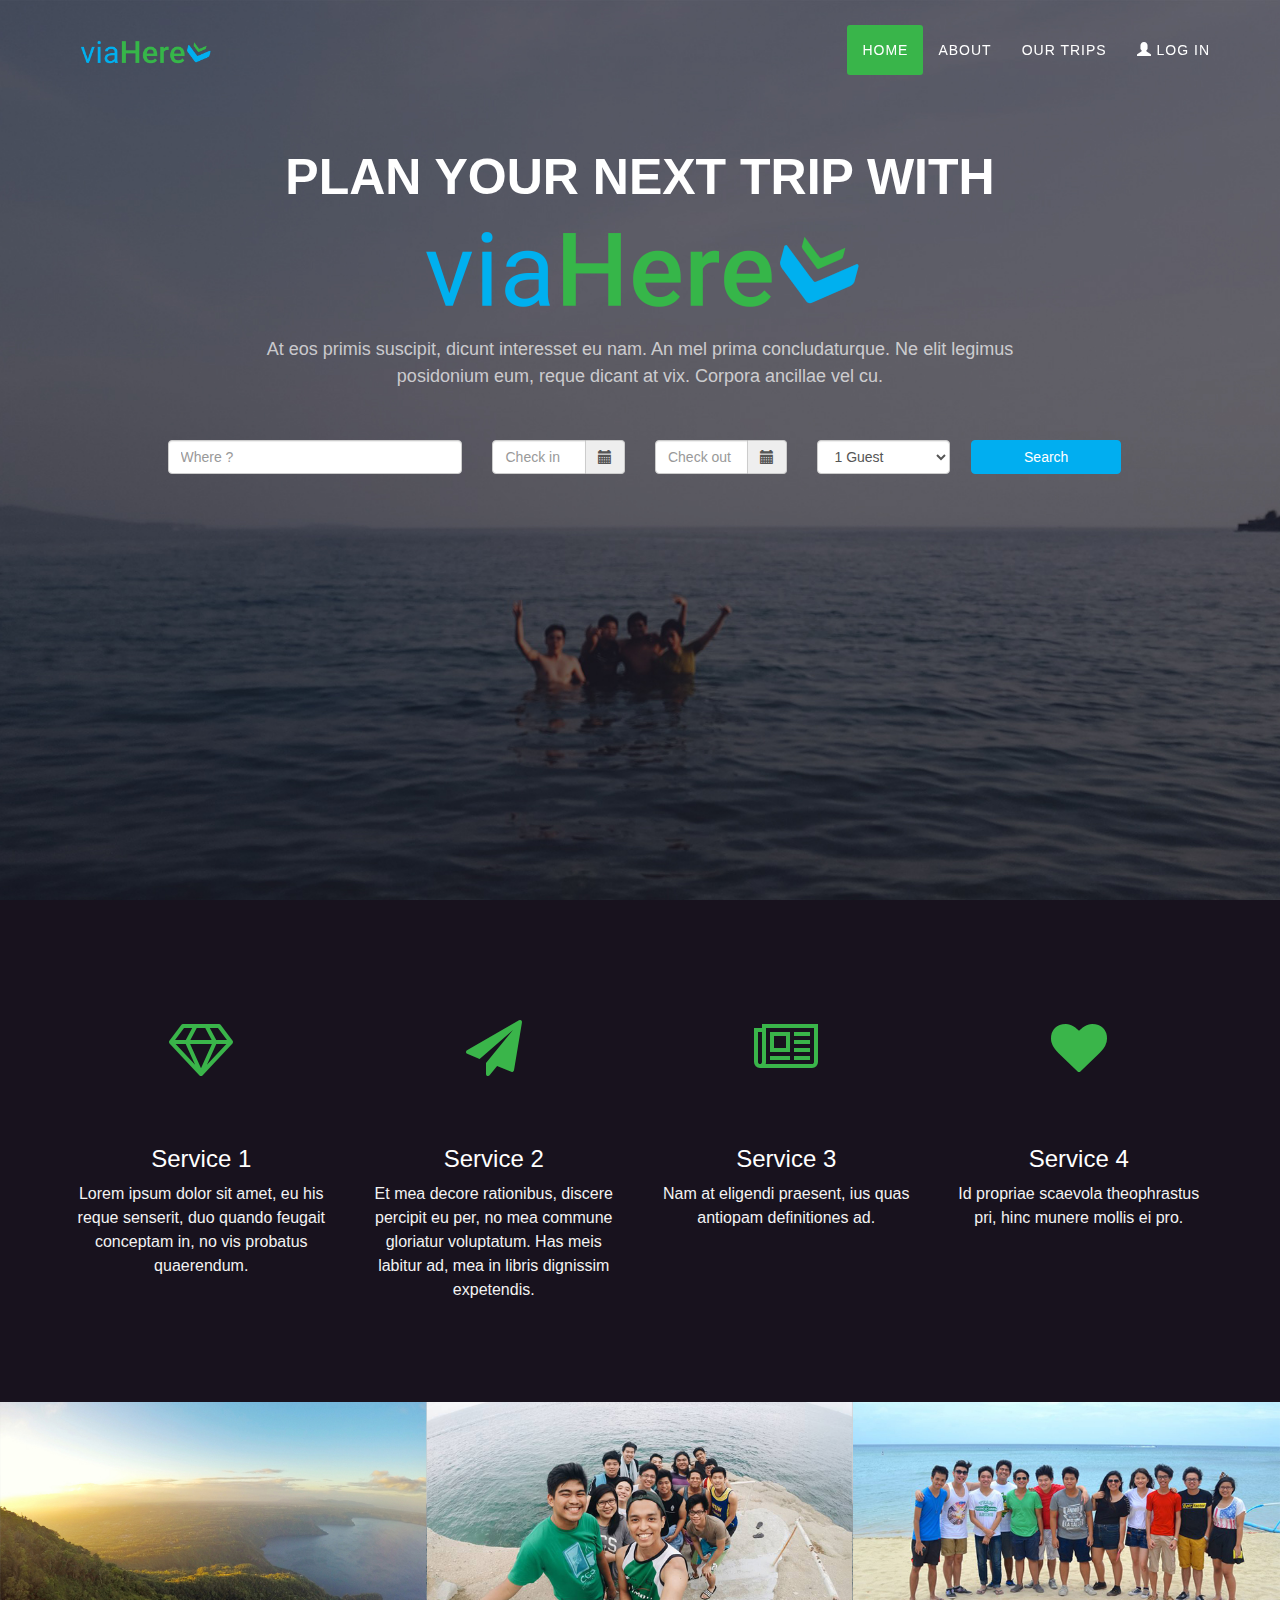
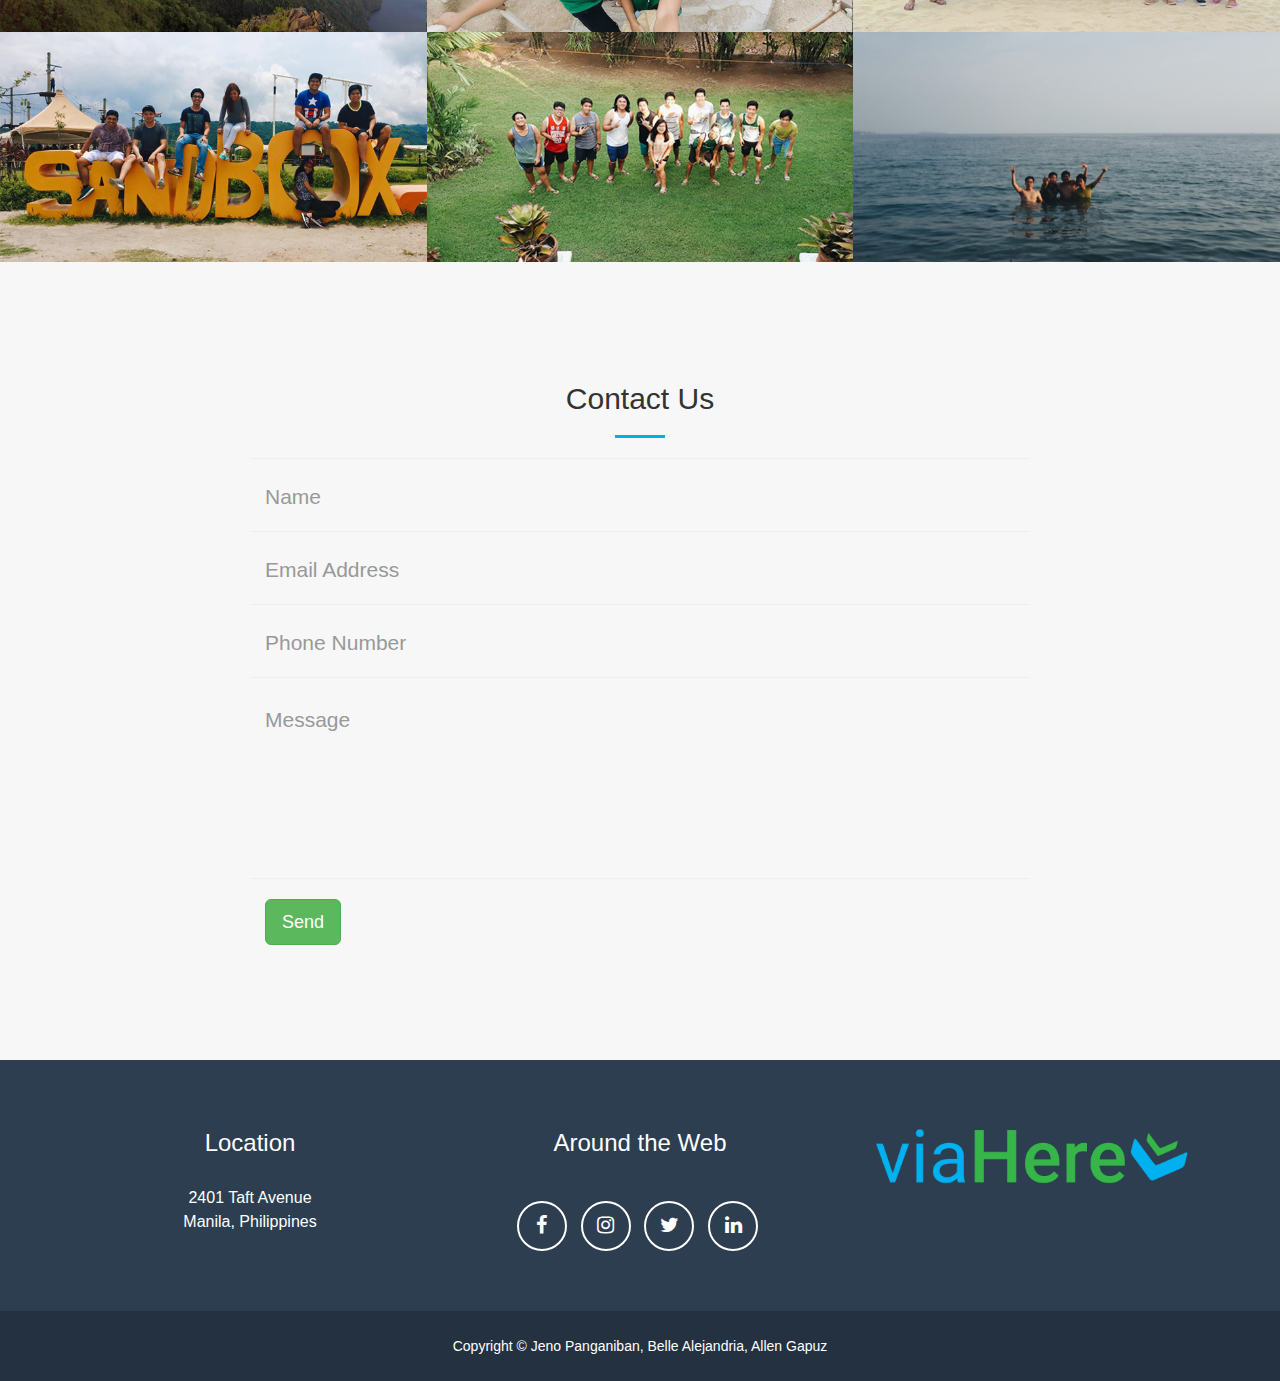
<file: pages/index.html>
<!DOCTYPE html>
<html lang="en">

<head>
    <meta charset="utf-8">
    <meta http-equiv="X-UA-Compatible" content="IE=edge">
    <meta name="viewport" content="width=device-width, initial-scale=1">
    <meta name="description" content="">
    <meta name="author" content="Jeno Panganiban, Belle Alejandria, Allen Gapuz">

    <title>viaHere - Your next destination is near!</title>

    <!-- Bootstrap Core CSS -->
    <link href="../css/bootstrap.css" rel="stylesheet">

    <!-- Font Awesome for icons -->
    <link href="../css/font-awesome.css" rel="stylesheet" type="text/css">

    <!-- viaHere Custom CSS -->
    <link href="../css/viaherestyle.css" rel="stylesheet">
    <link href="../css/loginstyle.css" rel="stylesheet">
    <link href="../css/datepicker.css" rel="stylesheet">
    <link href="../css/jointrip.css" rel="stylesheet">
<!--     <link href="../css/contactstyle.css" rel="stylesheet"> -->
</head>

<body id="page-top">

    <nav id="mainNav" class="navbar navbar-default navbar-custom navbar-fixed-top">
        <div class="container">
            <!-- Brand and toggle get grouped for better mobile display -->
            <div class="navbar-header page-scroll">
                <button type="button" class="navbar-toggle" data-toggle="collapse" data-target="#bs-example-navbar-collapse-1">
                    <span class="sr-only">Toggle navigation</span> Menu <i class="fa fa-bars"></i>
                </button>
                <a class="navbar-brand page-scroll" href="#page-top">
                    <img class="homeNavLogo" src="../img/logo.png">
                </a>
            </div>

            <!-- Collect the nav links, forms, and other content for toggling -->
            <div class="collapse navbar-collapse" id="bs-example-navbar-collapse-1">
                <ul class="nav navbar-nav navbar-right">
                    <li class="hidden">
                        <a href="#page-top"></a>
                    </li>
                    <li>
                        <a class="page-scroll" href="#page-top">Home</a>
                    </li>
                    <li>
                        <a class="page-scroll" href="#about">About</a>
                    </li>
                    <li>
                        <a class="page-scroll" href="#trips">Our Trips</a>
                    </li>
                   <li>
                        <a class="dropdown-toggle" data-toggle="dropdown"><i class="glyphicon glyphicon-user"></i> Log in</a>
                        <ul id="login-dp" class="dropdown-menu">
                        <li>
                            <div class="row">
                                <div class="col-md-12">
                                    <div class="login-social">
                                        <img width="60%" height="auto" src="../img/logo.png" />
                                    </div>

                                     <form class="form" role="form" method="post" action="login" accept-charset="UTF-8" id="login-nav">
                                        <div class="form-group">
                                           <label class="sr-only" for="exampleInputEmail2">Email address</label>
                                           <input type="email" class="form-control" id="exampleInputEmail2" placeholder="Email address" required>
                                        </div>
                                        <div class="form-group">
                                           <label class="sr-only" for="exampleInputPassword2">Password</label>
                                           <input type="password" class="form-control" id="exampleInputPassword2" placeholder="Password" required>
                                        </div>
                                        <div class="form-group">

                                           <a id="signInBtn" type="submit" class="btn btn-primary btn-block" href="indexuser.html" >Sign in</a>
                                        </div>
                                     </form>
                                </div>

                                <div class="bottom text-center">
                                    New user? <a href="register.html">create an account</a>
                                </div>
                            </div>
                        </li>
                        </ul>
                    </li>
                </ul>
            </div>
            <!-- /.navbar-collapse -->
        </div>
        <!-- /.container-fluid -->
    </nav>
    
    <!-- SEARCH -->
    <header>
        <div class="header-content">
            <div class="header-content-inner">
                <h1 class="homeHeader">PLAN YOUR NEXT TRIP WITH</h1>
                <img src="../img/logo.png" width="50%">
                <p>At eos primis suscipit, dicunt interesset eu nam. An mel prima concludaturque. Ne elit legimus posidonium eum, reque dicant at vix. Corpora ancillae vel cu.</p>
            </div>
            
            <div class="search">
                <div class="container">
                  <div class="row">
                    <div class="col-md-10 col-md-offset-1">
                      <div class="form-section">
                        <div class="row">
                            <form id="searchForm" role="form">
                              <div class="col-md-4">
                                <div class="form-group">
                                  <label class="sr-only" for="location">Location</label>
                                  <input type="email" class="form-control " id="location" placeholder="Where ?">
                                </div>
                              </div>
                              <div class="col-md-2">
                                <div class="form-group">
                                  <label class="sr-only" for="checkin">Check in</label>
                                  <div class="input-group">
                                    <input type="text" class="form-control form-control-inline" id="checkin" placeholder="Check in">
                                    <span class="input-group-addon"><i class="glyphicon glyphicon-calendar"></i></span>
                                  </div>
                                </div>
                              </div>
                              <div class="col-md-2">
                                <div class="form-group">
                                  <label class="sr-only" for="checkout">Check out</label>
                                  <div class="input-group">
                                    <input type="text" class="form-control form-control-inline" id="checkout" placeholder="Check out">
                                    <span class="input-group-addon"><i class="glyphicon glyphicon-calendar"></i></span>
                                  </div>
                                </div>
                              </div>
                              <div class="col-md-2">
                                <div class="form-group">
                                  <label class="sr-only" for="guest">Guest</label>
                                  <select id="guest" name="guest" class="form-control form-control-inline">
                                      <option value="1">1 Guest</option>
                                      <option value="2">2 Guests</option>
                                      <option value="3">3 Guests</option>
                                      <option value="4">4 Guests</option>
                                      <option value="5">5 Guests</option>
                                      <option value="6">6 Guests</option>
                                      <option value="7">7 Guests</option>
                                      <option value="8">8 Guests</option>
                                      <option value="9">9 Guests</option>
                                      <option value="10">10 Guests</option>
                                      <option value="11">11 Guests</option>
                                      <option value="12">12 Guests</option>
                                      <option value="13">13 Guests</option>
                                      <option value="14">14 Guests</option>
                                      <option value="15">15 Guests</option>
                                      <option value="16">16+ Guests</option>
                                  </select>
                                </div>
                              </div>
                                
                                 <a id="searchBtn" type="submit" class="btn btn-default btn-primary searchButton" href="jointrip.html">Search</a>
                            </form>
                          </div>
                        </div>
                      </div>
                    </div>
                </div>
            </div>
         </div>
    </header>

    <section id="about">
        <!-- <div class="container">
            <div class="row">
                <div class="col-lg-12 text-center">
                    <h2 class="homeHeader">At Your Service!</h2>
                    <hr class="primary">
                    <p class="text-primary-white">Nam eruditi detracto mandamus ei.</p>
                </div>
            </div>
        </div> -->
        <div class="container">
            <div class="row">
                <div class="col-lg-3 col-md-6 text-center">
                    <div class="service-box">
                        <i class="fa fa-4x fa-diamond text-via-green sr-icons"></i>
                        <h3 class="homeHeader">Service 1</h3>
                        <p class="text-primary-white">Lorem ipsum dolor sit amet, eu his reque senserit, duo quando feugait conceptam in, no vis probatus quaerendum. </p>
                    </div>
                </div>
                <div class="col-lg-3 col-md-6 text-center">
                    <div class="service-box">
                        <i class="fa fa-4x fa-paper-plane text-via-green sr-icons"></i>
                        <h3 class="homeHeader">Service 2</h3>
                        <p class="text-primary-white">Et mea decore rationibus, discere percipit eu per, no mea commune gloriatur voluptatum. Has meis labitur ad, mea in libris dignissim expetendis. </p>
                    </div>
                </div>
                <div class="col-lg-3 col-md-6 text-center">
                    <div class="service-box">
                        <i class="fa fa-4x fa-newspaper-o text-via-green sr-icons"></i>
                        <h3 class="homeHeader">Service 3</h3>
                        <p class="text-primary-white">Nam at eligendi praesent, ius quas antiopam definitiones ad. </p>
                    </div>
                </div>
                <div class="col-lg-3 col-md-6 text-center">
                    <div class="service-box">
                        <i class="fa fa-4x fa-heart text-via-green sr-icons"></i>
                        <h3 class="homeHeader">Service 4</h3>
                        <p class="text-primary-white">Id propriae scaevola theophrastus pri, hinc munere mollis ei pro.</p>
                    </div>
                </div>
            </div>
        </div>
    </section>

    <section class="no-padding" id="trips">
        <div class="container-fluid">
            <div class="row no-gutter popup-gallery">
                <div class="col-lg-4 col-sm-6">
                    <a href="" class="portfolio-box">
                        <img src="../img/portfolio/1pic.jpg" class="img-responsive" alt="">
                        <div class="portfolio-box-caption">
                            <div class="portfolio-box-caption-content">
                                <div class="project-category text-faded">
                                    <i class="fa fa-4x fa-camera-retro text-primary-white sr-icons"></i>
                                </div>
                                <div class="project-name">
                                    Photography Trips
                                </div>
                            </div>
                        </div>
                    </a>
                </div>

                <div class="col-lg-4 col-sm-6">
                    <a href="" class="portfolio-box">
                        <img src="../img/portfolio/2pic.jpg" class="img-responsive" alt="">
                        <div class="portfolio-box-caption">
                            <div class="portfolio-box-caption-content">
                                <div class="project-category text-faded">
                                     <i class="fa fa-4x fa-tree text-primary-white sr-icons"></i>
                                </div>
                                <div class="project-name">
                                    Hiking Trips
                                </div>
                            </div>
                        </div>
                    </a>
                </div>
                <div class="col-lg-4 col-sm-6">
                    <a href="" class="portfolio-box">
                        <img src="../img/portfolio/3pic.jpg" class="img-responsive" alt="">
                        <div class="portfolio-box-caption">
                            <div class="portfolio-box-caption-content">
                                <div class="project-category text-faded">
                                     <i class="fa fa-4x fa-sun-o text-primary-white sr-icons"></i>
                                </div>
                                <div class="project-name">
                                    Beach Trips
                                </div>
                            </div>
                        </div>
                    </a>
                </div>
                <div class="col-lg-4 col-sm-6">
                    <a href="" class="portfolio-box">
                        <img src="../img/portfolio/4pic.jpg" class="img-responsive" alt="">
                        <div class="portfolio-box-caption">
                            <div class="portfolio-box-caption-content">
                                <div class="project-category text-faded">
                                     <i class="fa fa-4x fa-flag text-primary-white sr-icons"></i>
                                </div>
                                <div class="project-name">
                                    Festival Trips
                                </div>
                            </div>
                        </div>
                    </a>
                </div>
                <div class="col-lg-4 col-sm-6">
                    <a href="" class="portfolio-box">
                        <img src="../img/portfolio/5pic.jpg" class="img-responsive" alt="">
                        <div class="portfolio-box-caption">
                            <div class="portfolio-box-caption-content">
                                <div class="project-category text-faded">
                                    <i class="fa fa-4x fa-globe text-primary-white sr-icons"></i>
                                </div>
                                <div class="project-name">
                                    Backpacking Trips
                                </div>
                            </div>
                        </div>
                    </a>
                </div>
                <div class="col-lg-4 col-sm-6">
                    <a href="" class="portfolio-box">
                        <img src="../img/portfolio/6pic.jpg" class="img-responsive" alt="">
                        <div class="portfolio-box-caption">
                            <div class="portfolio-box-caption-content">
                                <div class="project-category text-faded">
                                     <i class="fa fa-4x fa-map text-primary-white sr-icons"></i>
                                </div>
                                <div class="project-name">
                                    Our Custom Trips
                                </div>
                            </div>
                        </div>
                    </a>
                </div>
            </div>
        </div>
    </section>


    <section id="contact">
        <div class="container">
            <div class="row">
                <div class="col-lg-12 text-center">
                    <h2>Contact Us</h2>
                    <!-- <i class="fa fa-3x fa-envelope text-via-green sr-icons"></i> -->
                    <hr class="primary">
                </div>
            </div>
            <div class="row">
                <div class="col-lg-8 col-lg-offset-2">
                    <form name="sentMessage" id="contactForm" novalidate>
                        <div class="row control-group">
                            <div class="form-group col-xs-12 floating-label-form-group controls">
                                <label>Name</label>
                                <input type="text" class="form-control" placeholder="Name" id="name" required data-validation-required-message="Please enter your name.">
                                <p class="help-block text-danger"></p>
                            </div>
                        </div>
                        <div class="row control-group">
                            <div class="form-group col-xs-12 floating-label-form-group controls">
                                <label>Email Address</label>
                                <input type="email" class="form-control" placeholder="Email Address" id="email" required data-validation-required-message="Please enter your email address.">
                                <p class="help-block text-danger"></p>
                            </div>
                        </div>
                        <div class="row control-group">
                            <div class="form-group col-xs-12 floating-label-form-group controls">
                                <label>Phone Number</label>
                                <input type="tel" class="form-control" placeholder="Phone Number" id="phone" required data-validation-required-message="Please enter your phone number.">
                                <p class="help-block text-danger"></p>
                            </div>
                        </div>
                        <div class="row control-group">
                            <div class="form-group col-xs-12 floating-label-form-group controls">
                                <label>Message</label>
                                <textarea rows="5" class="form-control" placeholder="Message" id="message" required data-validation-required-message="Please enter a message."></textarea>
                                <p class="help-block text-danger"></p>
                            </div>
                        </div>
                        <br>
                        <div id="success"></div>
                        <div class="row">
                            <div class="form-group col-xs-12">
                                <button type="submit" class="btn btn-success btn-lg">Send</button>
                            </div>
                        </div>
                    </form>
                </div>
            </div>
        </div>
      </section>

      <footer class="text-center">
        <div class="footer-above">
            <div class="container">
                <div class="row">
                    <div class="footer-col col-md-4">
                        <h3 class="">Location</h3>
                        <p>2401 Taft Avenue
                            <br>Manila, Philippines</p>
                    </div>
                    <div class="footer-col col-md-4">
                        <h3 class="">Around the Web</h3>
                        <ul class="list-inline">
                            <li>
                                <a href="#" class="btn-social btn-outline"><i class="fa fa-fw fa-facebook"></i></a>
                            </li>
                            <li>
                                <a href="#" class="btn-social btn-outline"><i class="fa fa-fw fa-instagram"></i></a>
                            </li>
                            <li>
                                <a href="#" class="btn-social btn-outline"><i class="fa fa-fw fa-twitter"></i></a>
                            </li>
                            <li>
                                <a href="#" class="btn-social btn-outline"><i class="fa fa-fw fa-linkedin"></i></a>
                            </li>
                        </ul>
                    </div>
                    <div class="footer-col col-md-4">
                       <!--  <h3>About Freelancer</h3> -->
                        <img src="../img/logo.png" width="100%" height="auto">
                    </div>
                </div>
            </div>
        </div>
        <div class="footer-below">
            <div class="container">
                <div class="row">
                    <div class="col-lg-12">
                        Copyright &copy; Jeno Panganiban, Belle Alejandria, Allen Gapuz
                    </div>
                </div>
            </div>
        </div>
    </footer>

    
    
  

    <!-- jQuery -->
    <script src="../js/jquery.js"></script>
    <!-- easing -->
    <script src="../js/easing.min.js"></script>
    <!-- Bootstrap Core JavaScript -->
    <script src="../js/bootstrap.min.js"></script>
    <!-- viaHere Custom JavaScript -->
    <script src="../js/viaherescript.js"></script>
    <script src="../js/bootstrap-datepicker.js"></script>
    <script src="../js/datepicker.js"></script> 
    <script src="../js/scrollreveal.js"></script>
    <script src="https://maps.google.com/maps/api/js?sensor=false"></script>
    <script src="../js/map.js"></script> 
    <script src="../js/contactscript.js"></script> 


</body>
</html>
</file>
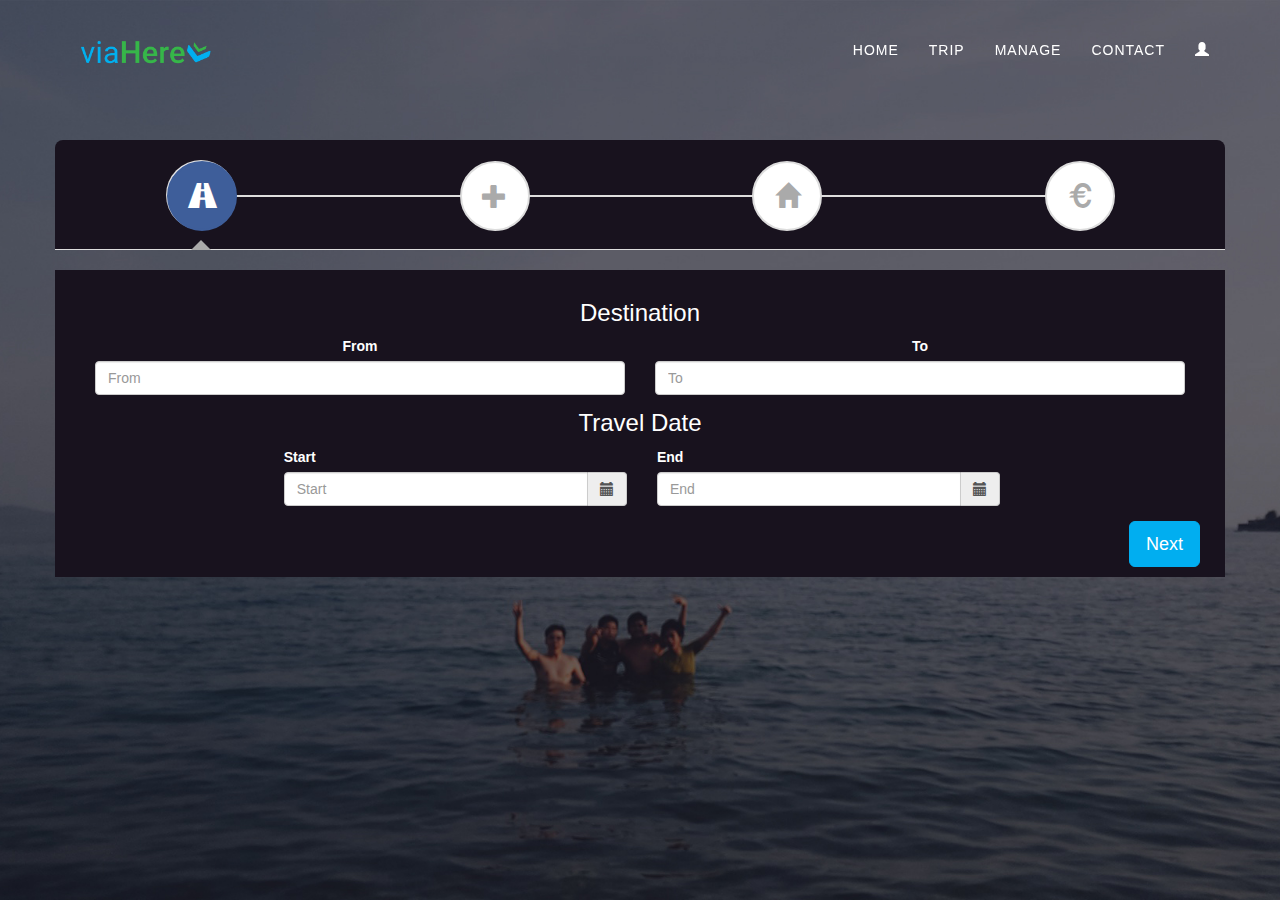
<file: pages-features/createtrip.html>
<!DOCTYPE html>
<html lang="en">

<head>
    <meta charset="utf-8">
    <meta http-equiv="X-UA-Compatible" content="IE=edge">
    <meta name="viewport" content="width=device-width, initial-scale=1">
    <meta name="description" content="">
    <meta name="author" content="Jeno Panganiban, Belle Alejandria, Allen Gapuz">

    <title>viaHere - Your next destination is near!</title>

    <!-- Bootstrap Core CSS -->
    <link href="../css/bootstrap.css" rel="stylesheet">

    <!-- viaHere Custom CSS -->
    <link href="../css/viaherestyle.css" rel="stylesheet">
    <link href="../css/createtripstyle.css" rel="stylesheet">
    <link href="../css/datepicker.css" rel="stylesheet">

</head>

<body id="page-top" class="BGcreateTrip">

    <nav id="mainNav" class="navbar navbar-default navbar-custom navbar-fixed-top">
        <div class="container">
            <!-- Brand and toggle get grouped for better mobile display -->
            <div class="navbar-header page-scroll">
                <button type="button" class="navbar-toggle" data-toggle="collapse" data-target="#bs-example-navbar-collapse-1">
                    <span class="sr-only">Toggle navigation</span> Menu <i class="fa fa-bars"></i>
                </button>
                
                <a class="navbar-brand page-scroll" href="#page-top">
                    <img class="homeNavLogo" src="../img/logo.png">
                </a>
            </div>

            <!-- Collect the nav links, forms, and other content for toggling -->
            <div class="collapse navbar-collapse" id="bs-example-navbar-collapse-1">
                <ul class="nav navbar-nav navbar-right">
                    <li class="hidden">
                        <a href="#page-top"></a>
                    </li>
                    <li>
                        <a class="page-scroll" href="indexuser.html">Home</a>
                    </li>
                    <li class="dropdown">
                      <a class="dropdown-toggle" data-toggle="dropdown">Trip</a>
                      <ul id="user-dp" class="dropdown-menu">
                        <li><a href="../pages/createtrip.html">Create Trip</a></li>
                        <li><a href="../pages/jointrip.html">Join Trip</a></li>
                      </ul>
                    </li>
                    <li class="dropdown">
                      <a class="dropdown-toggle" data-toggle="dropdown">Manage</a>
                      <ul id="user-dp" class="dropdown-menu">
                        <li><a href="#">Edit Itinerary</a></li>
                        <li><a href="#">Edit Joined Trips</a></li>
                      </ul>
                    </li>
                    <li>
                        <a class="page-scroll" href="#contact">Contact</a>
                    </li>
                    <li class="dropdown">
                      <a class="dropdown-toggle" data-toggle="dropdown"><i class="glyphicon glyphicon-user"></i></a>
                      <ul id="user-dp" class="dropdown-menu">
                        <li><a href="#">Logout</a></li>
                      </ul>
                    </li>
                   
                </ul>
            </div>
            <!-- /.navbar-collapse -->
        </div>
        <!-- /.container-fluid -->
    </nav>
    
    <!-- SEARCH -->
    <header>
        <div class="header-content">
            <!--<div class="header-content-inner">
                <h1 class="createTrip">PLAN YOUR TRIP</h1>
            </div>-->
            
            <div class="container" id="BGtab">
                <div class="row">
                    <div class="board">
                        <ul class="nav nav-tabs">
                            <div class="liner"></div>
                            <li rel-index="0" class="active">
                                <a href="#step-1" class="btn" aria-controls="step-1" role="tab" data-toggle="tab">
                                    <span><i class="glyphicon glyphicon-road"></i></span>
                                </a>
                            </li>
                            <li rel-index="1">
                                <a href="#step-2" class="btn disabled" aria-controls="step-2" role="tab" data-toggle="tab">
                                    <span><i class="glyphicon glyphicon-plus"></i></span>
                                </a>
                            </li>
                            <li rel-index="2">
                                <a href="#step-3" class="btn disabled" aria-controls="step-3" role="tab" data-toggle="tab">
                                    <span><i class="glyphicon glyphicon-home"></i></span>
                                </a>
                            </li>
                            <li rel-index="3">
                                <a href="#step-4" class="btn disabled" aria-controls="step-4" role="tab" data-toggle="tab">
                                    <span><i class="glyphicon glyphicon-euro"></i></span>
                                </a>
                            </li>
                        </ul>
                    </div>
                    <div class="tab-content">
                        <div role="tabpanel" class="tab-pane active" id="step-1">

                            <div class="col-md-12">
                                <h3>Destination</h3>
                                <div class="col-md-6">
                                    <div class="form-group">
                                        <label class="control-label">From</label>
                                        <input  maxlength="100" type="text" required="required" class="form-control" placeholder="From"  />
                                    </div>
                                </div>
                                <div class="col-md-6">
                                    <div class="form-group">
                                        <label class="control-label">To</label>
                                        <input  maxlength="10" type="text" required="required" class="form-control" placeholder="To"  />
                                    </div>
                                </div>
                                <h3>Travel Date</h3>
                                <div class="col-md-4 col-centered">
                                    <div class="form-group">
                                        <label class="control-label">Start</label>
                                        <div class="input-group">
                                            <input type="text" class="form-control form-control-inline" id="checkin" placeholder="Start">
                                            <span class="input-group-addon"><i class="glyphicon glyphicon-calendar"></i></span>
                                        </div>
                                    </div>
                                </div>
                                <div class="col-md-4 col-centered">
                                    <div class="form-group">
                                        <label class="control-label">End</label>
                                        <div class="input-group">
                                            <input type="text" class="form-control form-control-inline" id="checkout" placeholder="End">
                                            <span class="input-group-addon"><i class="glyphicon glyphicon-calendar"></i></span>
                                        </div>
                                    </div>
                                </div>
                                <br>
                                <button id="step-1-next" class="btn btn-lg btn-primary nextBtn pull-right" >Next</button>
                            </div>
                        </div>
                        <div role="tabpanel" class="tab-pane" id="step-2">
                            <div class="col-md-12">
                                <h3>Via</h3>
                                <div class="col-md-6">
                                    <div class="form-group">
                                        <label for="subject">Mode of Transportation</label>
                                        <select id="subject" name="subject" class="form-control" required="required">
                                            <option value="na" selected="">Choose One:</option>
                                            <option value="product">Public Transportation</option>
                                            <option value="suggestions">Private Vehicle</option>
                                            <option value="service">Plane</option>
                                        </select>
                                    </div>
                                </div>
                                <div class="col-md-6">
                                    <div class="form-group">
                                      <label for="subject">Number of Expected Travellers</label>
                                      <select id="guest" name="guest" class="form-control form-control-inline">
                                          <option value="1">1 Guest</option>
                                          <option value="2">2 Guests</option>
                                          <option value="3">3 Guests</option>
                                          <option value="4">4 Guests</option>
                                          <option value="5">5 Guests</option>
                                          <option value="6">6 Guests</option>
                                          <option value="7">7 Guests</option>
                                          <option value="8">8 Guests</option>
                                          <option value="9">9 Guests</option>
                                          <option value="10">10 Guests</option>
                                          <option value="11">11 Guests</option>
                                          <option value="12">12 Guests</option>
                                          <option value="13">13 Guests</option>
                                          <option value="14">14 Guests</option>
                                          <option value="15">15 Guests</option>
                                          <option value="16">16+ Guests</option>
                                      </select>
                                    </div>
                              </div>
                                
                                
                                <button id="step-2-next" class="btn btn-lg btn-primary nextBtn pull-right">Next</button>
                            </div>
                        </div>
                        <div role="tabpanel" class="tab-pane" id="step-3">
                            <div class="col-md-12">
                                <h3>Accomodation (optional)</h3>
                                <button id="step-3-next" class="btn btn-lg btn-primary nextBtn pull-right">Next</button>
                            </div>
                        </div>
                        <div role="tabpanel" class="tab-pane" id="step-4">
                            <div class="col-md-12">
                                <h3>Breakdown of Expenses</h3>
                                <button id="step-4-next" class="btn btn-lg btn-primary pull-right">Continue</button>
                            </div>
                        </div>
                    </div>
                </div>
            </div>
        </div>
    </header>

    

    <!-- jQuery -->
    <script src="../js/jquery.js"></script>
    <!-- easing -->
    <script src="../js/easing.min.js"></script>
    <!-- Bootstrap Core JavaScript -->
    <script src="../js/bootstrap.min.js"></script>
    <!-- viaHere Custom JavaScript -->
    <script src="../js/viaherescript.js"></script>
    <script src="../js/bootstrap-datepicker.js"></script>
    <script src="../js/datepicker.js"></script> 
    <script src="../js/createtripscript.js"></script> 


</body>
</html>
</file>
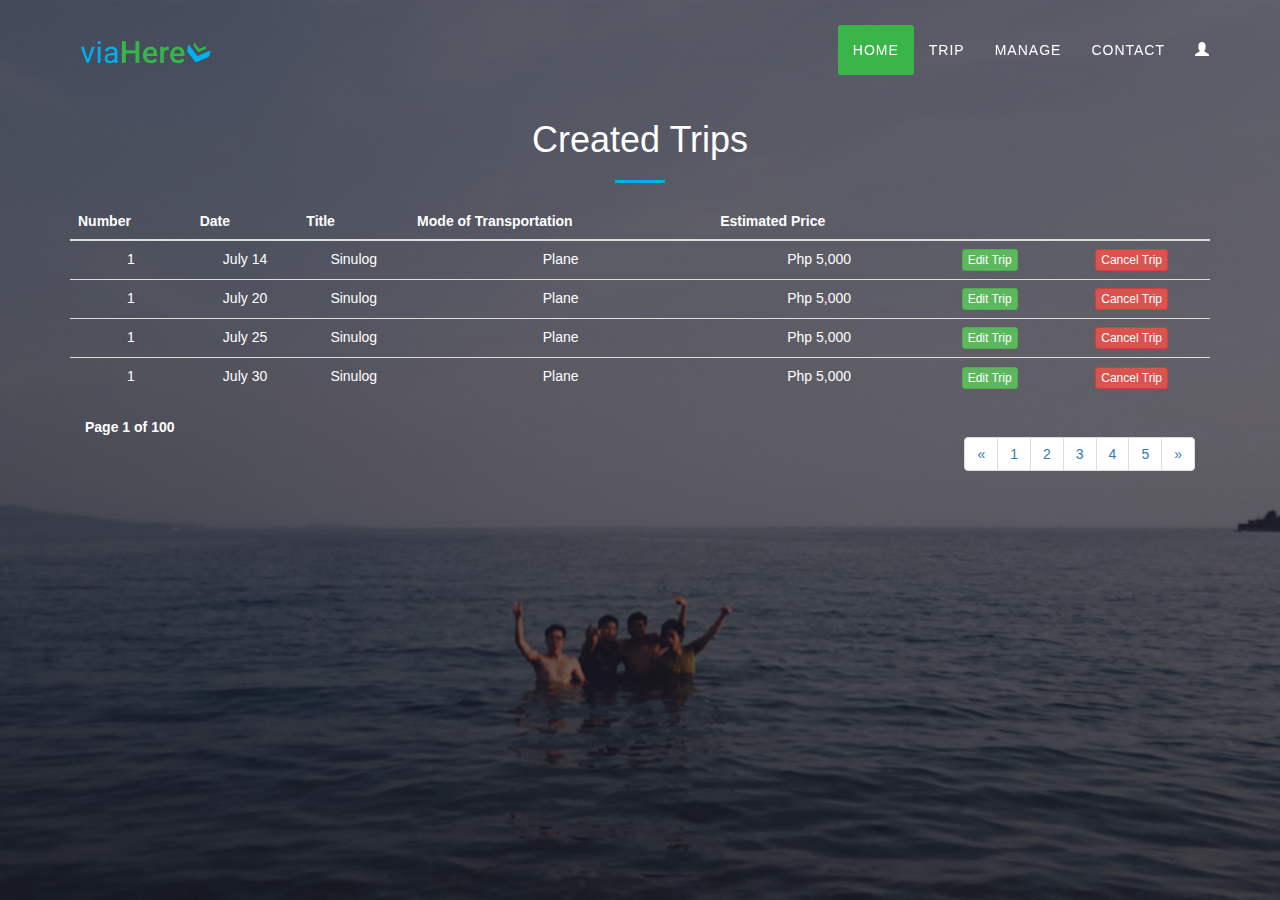
<file: pages-features/editcreate.html>
<!DOCTYPE html>
<html lang="en">

<head>
    <meta charset="utf-8">
    <meta http-equiv="X-UA-Compatible" content="IE=edge">
    <meta name="viewport" content="width=device-width, initial-scale=1">
    <meta name="description" content="">
    <meta name="author" content="Jeno Panganiban, Belle Alejandria, Allen Gapuz">

    <title>viaHere - Your next destination is near!</title>

    <!-- Bootstrap Core CSS -->
    <link href="../css/bootstrap.css" rel="stylesheet">

    <!-- viaHere Custom CSS -->
    <link href="../css/viaherestyle.css" rel="stylesheet">

</head>

<body id="page-top" class="BGcreateTrip">

    <nav id="mainNav" class="navbar navbar-default navbar-custom navbar-fixed-top">
        <div class="container">
            <!-- Brand and toggle get grouped for better mobile display -->
            <div class="navbar-header page-scroll">
                <button type="button" class="navbar-toggle" data-toggle="collapse" data-target="#bs-example-navbar-collapse-1">
                    <span class="sr-only">Toggle navigation</span> Menu <i class="fa fa-bars"></i>
                </button>
                
                <a class="navbar-brand page-scroll" href="#page-top">
                    <img class="homeNavLogo" src="../img/logo.png">
                </a>
            </div>

            <!-- Collect the nav links, forms, and other content for toggling -->
            <div class="collapse navbar-collapse" id="bs-example-navbar-collapse-1">
                <ul class="nav navbar-nav navbar-right">
                    <li class="hidden">
                        <a href="#page-top"></a>
                    </li>
                    <li>
                        <a class="page-scroll" href="#page-top">Home</a>
                    </li>
                    <li class="dropdown">
                      <a class="dropdown-toggle" data-toggle="dropdown">Trip</a>
                      <ul id="user-dp" class="dropdown-menu">
                        <li><a href="../pages/createtrip.html">Create Trip</a></li>
                        <li><a href="../pages/jointrip.html">Join Trip</a></li>
                      </ul>
                    </li>
                    <li class="dropdown">
                      <a class="dropdown-toggle" data-toggle="dropdown">Manage</a>
                      <ul id="user-dp" class="dropdown-menu">
                        <li><a href="editcreate.html">Edit Itinerary</a></li>
                        <li><a href="editjoin.html">Edit Joined Trips</a></li>
                      </ul>
                    </li>
                    <li>
                        <a class="page-scroll" href="#contact">Contact</a>
                    </li>
                    <li class="dropdown">
                      <a class="dropdown-toggle" data-toggle="dropdown"><i class="glyphicon glyphicon-user"></i></a>
                      <ul id="user-dp" class="dropdown-menu">
                        <li><a href="#">Logout</a></li>
                      </ul>
                    </li>
                   
                </ul>
            </div>
            <!-- /.navbar-collapse -->
        </div>
        <!-- /.container-fluid -->
    </nav>
    
    <!-- SEARCH -->
    <header>
        <div class="header-content">
            <div class="container">

            <h1> <i class="fa fa-shopping-cart"></i> Created Trips<a href="../pages/jointrip.html" class="btn btn-info pull-right hide" id="back-to-bootsnipp">Search New Trip</a></h1>

            <hr>

            <table class="table table-hover">
              <thead>
                <tr>
                  <th>Number</th>
                  <th>Date</th>
                  <th>Title</th>
                    <th>Mode of Transportation</th>
                  <th>Estimated Price</th>
                    <th></th>
                    <th></th>
                </tr>
              </thead>
              <tbody>
                <tr>
                  <td>1</td>
                  <td>July 14</td>
                  <td>Sinulog</td>
                   <td>Plane</td>
                  <td>Php 5,000</td>
                    <td><button type="button" class="btn btn-success btn-xs"data-target="#">Edit Trip</button></td>
                   <td><button type="button" class="btn btn-danger btn-xs"data-target="#">Cancel Trip</button></td>
                </tr>
                <tr>
                  <td>1</td>
                  <td>July 20</td>
                  <td>Sinulog</td>
                    <td>Plane</td>
                  <td>Php 5,000</td>
                    <td><button type="button" class="btn btn-success btn-xs" data-target="#">Edit Trip</button></td>
                    <td><button type="button" class="btn btn-danger btn-xs"data-target="#">Cancel Trip</button></td>
                </tr>
                <tr>
                  <td>1</td>
                  <td>July 25</td>
                  <td>Sinulog</td>
                    <td>Plane</td>
                  <td>Php 5,000</td>
                    <td><button type="button" class="btn btn-success btn-xs" data-target="#">Edit Trip</button></td>
                    <td><button type="button" class="btn btn-danger btn-xs"data-target="#">Cancel Trip</button></td>
                </tr>

                <tr>
                  <td>1</td>
                  <td>July 30</td>
                  <td>Sinulog</td>
                    <td>Plane</td>
                  <td>Php 5,000</td>
                    <td><button type="button" class="btn btn-success btn-xs" data-target="#">Edit Trip</button></td>
                   <td><button type="button" class="btn btn-danger btn-xs" data-target="#">Cancel Trip</button></td>
                </tr>
              </tbody>
            </table>  

            <div class="col-sm-12 ">
                <div class="result pull-left"><strong>Page 1 of 100</strong></div>

                <ul class="pagination pull-right">
                  <li><a href="#">«</a></li>
                  <li><a href="#">1</a></li>
                  <li><a href="#">2</a></li>
                  <li><a href="#">3</a></li>
                  <li><a href="#">4</a></li>
                  <li><a href="#">5</a></li>
                  <li><a href="#">»</a></li>
                </ul>       

            </div>    
            </div>
        </div>
    </header>
    

    <!-- jQuery -->
    <script src="../js/jquery.js"></script>
    <!-- easing -->
    <script src="../js/easing.min.js"></script>
    <!-- Bootstrap Core JavaScript -->
    <script src="../js/bootstrap.min.js"></script>
    <!-- viaHere Custom JavaScript -->
    <script src="../js/viaherescript.js"></script>


</body>
</html>
</file>
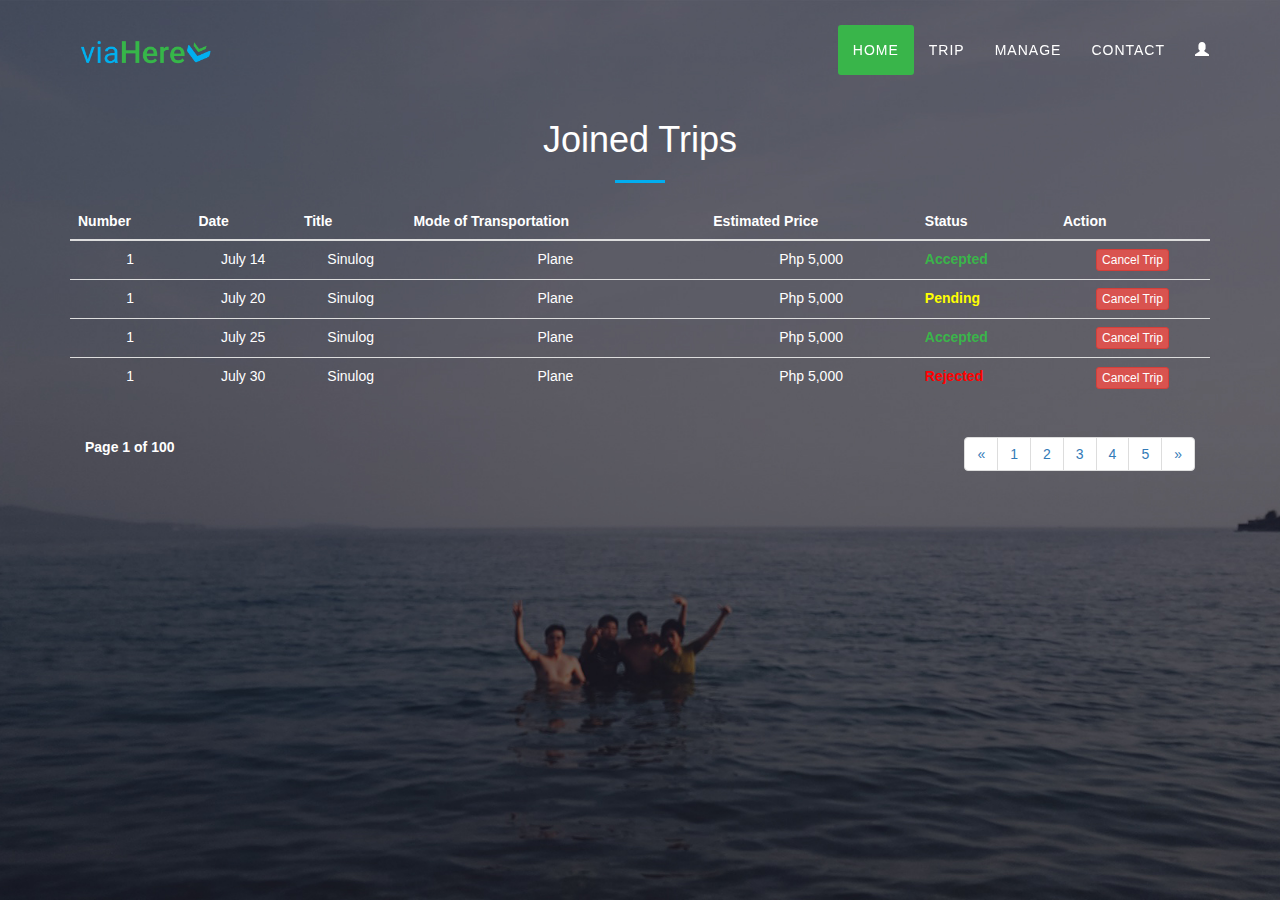
<file: pages-features/editjoin.html>
<!DOCTYPE html>
<html lang="en">

<head>
    <meta charset="utf-8">
    <meta http-equiv="X-UA-Compatible" content="IE=edge">
    <meta name="viewport" content="width=device-width, initial-scale=1">
    <meta name="description" content="">
    <meta name="author" content="Jeno Panganiban, Belle Alejandria, Allen Gapuz">

    <title>viaHere - Your next destination is near!</title>

    <!-- Bootstrap Core CSS -->
    <link href="../css/bootstrap.css" rel="stylesheet">

    <!-- viaHere Custom CSS -->
    <link href="../css/viaherestyle.css" rel="stylesheet">
    <link href="../css/createtripstyle.css" rel="stylesheet">
    <link href="../css/datepicker.css" rel="stylesheet">
    <link href="../css/editjoinstyle.css" rel="stylesheet">
</head>

<body id="page-top" class="BGcreateTrip">

    <nav id="mainNav" class="navbar navbar-default navbar-custom navbar-fixed-top">
        <div class="container">
            <!-- Brand and toggle get grouped for better mobile display -->
            <div class="navbar-header page-scroll">
                <button type="button" class="navbar-toggle" data-toggle="collapse" data-target="#bs-example-navbar-collapse-1">
                    <span class="sr-only">Toggle navigation</span> Menu <i class="fa fa-bars"></i>
                </button>
                
                <a class="navbar-brand page-scroll" href="#page-top">
                    <img class="homeNavLogo" src="../img/logo.png">
                </a>
            </div>

            <!-- Collect the nav links, forms, and other content for toggling -->
            <div class="collapse navbar-collapse" id="bs-example-navbar-collapse-1">
                <ul class="nav navbar-nav navbar-right">
                    <li class="hidden">
                        <a href="#page-top"></a>
                    </li>
                    <li>
                        <a class="page-scroll" href="#page-top">Home</a>
                    </li>
                    <li class="dropdown">
                      <a class="dropdown-toggle" data-toggle="dropdown">Trip</a>
                      <ul id="user-dp" class="dropdown-menu">
                        <li><a href="../pages/createtrip.html">Create Trip</a></li>
                        <li><a href="../pages/jointrip.html">Join Trip</a></li>
                      </ul>
                    </li>
                    <li class="dropdown">
                      <a class="dropdown-toggle" data-toggle="dropdown">Manage</a>
                      <ul id="user-dp" class="dropdown-menu">
                        <li><a href="editcreate.html">Edit Itinerary</a></li>
                        <li><a href="editjoin.html">Edit Joined Trips</a></li>
                      </ul>
                    </li>
                    <li>
                        <a class="page-scroll" href="#contact">Contact</a>
                    </li>
                    <li class="dropdown">
                      <a class="dropdown-toggle" data-toggle="dropdown"><i class="glyphicon glyphicon-user"></i></a>
                      <ul id="user-dp" class="dropdown-menu">
                        <li><a href="#">Logout</a></li>
                      </ul>
                    </li>
                   
                </ul>
            </div>
            <!-- /.navbar-collapse -->
        </div>
        <!-- /.container-fluid -->
    </nav>
    
    <!-- SEARCH -->
    <header>
        <div class="header-content">
      <div class="container">

           
    <h1> <i class="fa fa-shopping-cart"></i> Joined Trips<a href="../pages/jointrip.html" class="btn btn-info pull-right hide" id="back-to-bootsnipp">Search New Trip</a></h1>
        
    <hr>
        
    <table class="table table-hover">
      <thead>
        <tr>
          <th>Number</th>
          <th>Date</th>
          <th>Title</th>
            <th>Mode of Transportation</th>
          <th>Estimated Price</th>
          <th>Status</th>
            <th>Action</th>
        </tr>
      </thead>
      <tbody>
        <tr>
          <td>1</td>
          <td>July 14</td>
          <td>Sinulog</td>
           <td>Plane</td>
          <td>Php 5,000</td>
          <th class="text-via-green">Accepted</th>
           <td><button type="button" class="btn btn-danger btn-xs"data-target="#">Cancel Trip</button></td>
        </tr>
        <tr>
          <td>1</td>
          <td>July 20</td>
          <td>Sinulog</td>
            <td>Plane</td>
          <td>Php 5,000</td>
          <th style="color: yellow;">Pending</th>
            <td><button type="button" class="btn btn-danger btn-xs"data-target="#">Cancel Trip</button></td>
        </tr>
        <tr>
          <td>1</td>
          <td>July 25</td>
          <td>Sinulog</td>
            <td>Plane</td>
          <td>Php 5,000</td>
          <th class="text-via-green">Accepted</th>
            <td><button type="button" class="btn btn-danger btn-xs"data-target="#">Cancel Trip</button></td>
        </tr>
        
        <tr>
          <td>1</td>
          <td>July 30</td>
          <td>Sinulog</td>
            <td>Plane</td>
          <td>Php 5,000</td>
          <th style="color: red;">Rejected</th>
           <td><button type="button" class="btn btn-danger btn-xs"data-target="#">Cancel Trip</button></td>
        </tr>
      </tbody>
    </table>  
    
    <div class="col-sm-12 ">
        <div class="result pull-left"><strong>Page 1 of 100</strong></div>

        <ul class="pagination pull-right">
          <li><a href="#">«</a></li>
          <li><a href="#">1</a></li>
          <li><a href="#">2</a></li>
          <li><a href="#">3</a></li>
          <li><a href="#">4</a></li>
          <li><a href="#">5</a></li>
          <li><a href="#">»</a></li>
        </ul>       
        
    </div>
    
   
        
</div>

<!-- Modal -->
            <div class="modal modalColor" id="myModal" tabindex="-1" role="dialog" aria-labelledby="myModalLabel" aria-hidden="true">
              <div class="modal-dialog">
                <div class="modal-content">
                  <div class="modal-header">
                    <button type="button" class="close" data-dismiss="modal" aria-hidden="true"><i class="text-danger fa fa-times"></i></button>
                    <h4 class="modal-title" id="myModalLabel"><i class="text-muted fa fa-shopping-cart"></i> <strong>Sinulog</strong></h4>
                  </div>
                  <div class="modal-body">
                  
                    <table class="pull-left col-md-8 ">
                         <tbody>
                             <tr>
                                 <td class="h6"><strong>Title</strong></td>
                                 <td> </td>
                                 <td class="h5">Sinulog 2017</td>
                             </tr>
                             
                             <tr>
                                 <td class="h6"><strong>Date</strong></td>
                                 <td> </td>
                                 <td class="h5">January 15-20, 2017</td>
                             </tr>
                             
                             <tr>
                                 <td class="h6"><strong>Destination</strong></td>
                                 <td> </td>
                                 <td class="h5">Manila-Cebu-Manila</td>
                             </tr>
                             
                             <tr>
                                 <td class="h6"><strong>Number of Guests</strong></td>
                                 <td> </td>
                                 <td class="h5">7/10</td>
                             </tr>
                             
                             <tr>
                                 <td class="h6"><strong>Mode of Transporation</strong></td>
                                 <td> </td>
                                 <td class="h5">Via plane</td>
                             </tr>
                          

                         </tbody>
                    </table>
                             
                         
                    <div class="col-md-4"> 
                        <img src="../img/6-pic-2.jpg" alt="teste" class="img-thumbnail">  
                    </div>
                    
                    <div class="clearfix"></div>
                   <p class="open_info hide">Lorem ipsum dolor sit amet, consectetur adipisicing elit, sed do eiusmod tempor incididunt ut labore et dolore magna aliqua. Ut enim ad minim veniam, quis nostrud exercitation ullamco laboris nisi ut aliquip ex ea commodo consequat. Duis aute irure dolor in reprehenderit in voluptate velit esse cillum dolore eu fugiat nulla pariatur.</p>
                  </div>
                    
                  <div class="modal-footer">       
                       <div class="text-right pull-right col-md-6">
                         <button type="button" class="btn btn-success btn-md">Confirm</button>
                    </div> 
                    <div class="text-right pull-right col-md-6">
                        Budget: <br/> 
                        <span class="h3 text-muted"><strong> Php 5,000 </strong></span>
                    </div> 
                   
                   
                </div>
              </div>
            </div>
            </div>
<!-- fim Modal-->    
    
          </div>
    </header>

    

    <!-- jQuery -->
    <script src="../js/jquery.js"></script>
    <!-- easing -->
    <script src="../js/easing.min.js"></script>
    <!-- Bootstrap Core JavaScript -->
    <script src="../js/bootstrap.min.js"></script>
    <!-- viaHere Custom JavaScript -->
    <script src="../js/viaherescript.js"></script>
    <script src="../js/bootstrap-datepicker.js"></script>
    <script src="../js/datepicker.js"></script> 


</body>
</html>
</file>
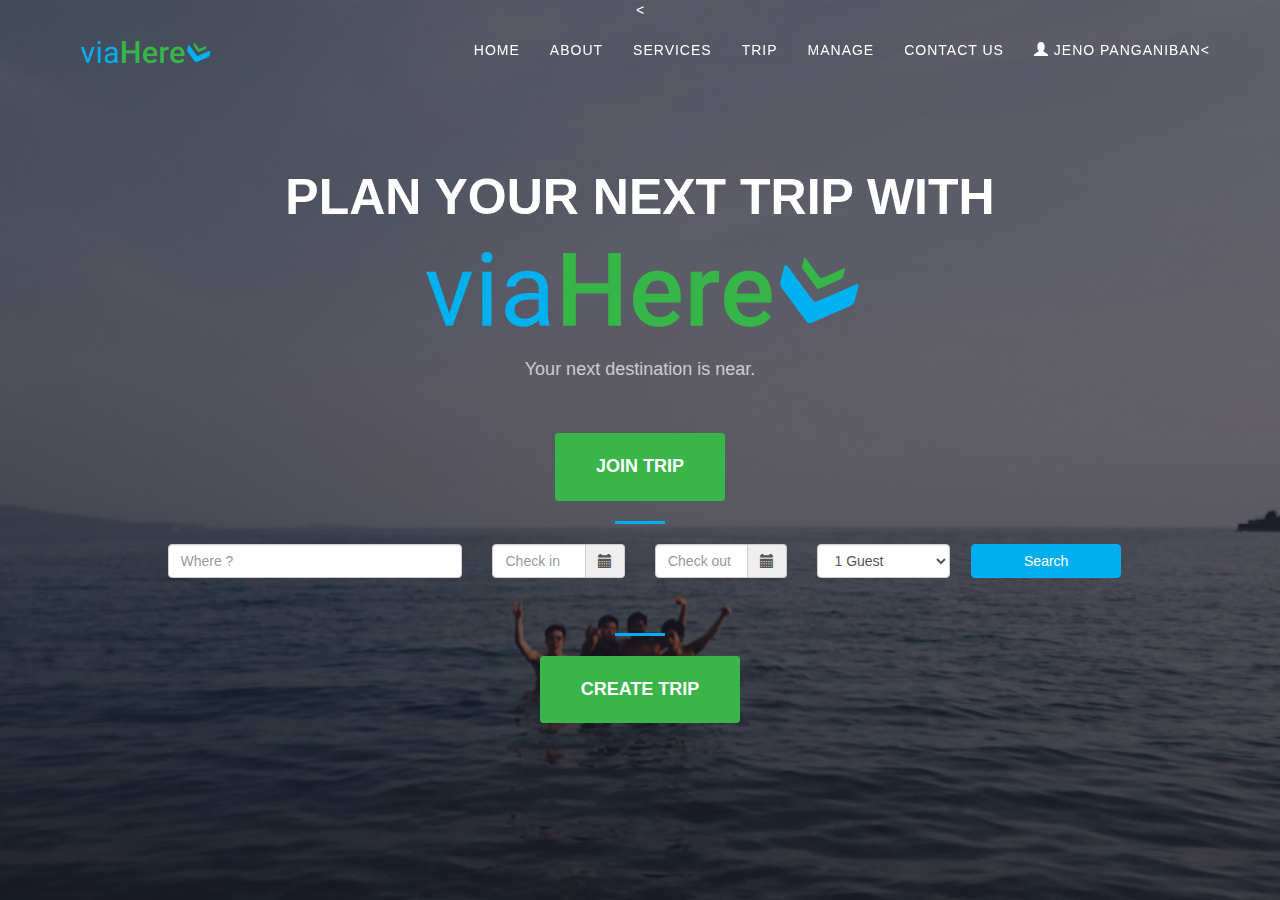
<file: pages-features/indexuser.html>
<!DOCTYPE html>
<html lang="en">

<head>
    <meta charset="utf-8">
    <meta http-equiv="X-UA-Compatible" content="IE=edge">
    <meta name="viewport" content="width=device-width, initial-scale=1">
    <meta name="description" content="">
    <meta name="author" content="Jeno Panganiban, Belle Alejandria, Allen Gapuz">

    <title>viaHere - Your next destination is near!</title>

    <!-- Bootstrap Core CSS -->
    <link href="../css/bootstrap.css" rel="stylesheet">

    <!-- viaHere Custom CSS -->
    <link href="../css/viaherestyle.css" rel="stylesheet">

</head>

<body id="page-top">

    <nav id="mainNav" class="navbar navbar-default navbar-custom navbar-fixed-top">
        <div class="container">
            <!-- Brand and toggle get grouped for better mobile display -->
            <div class="navbar-header page-scroll">
                <button type="button" class="navbar-toggle" data-toggle="collapse" data-target="#bs-example-navbar-collapse-1">
                    <span class="sr-only">Toggle navigation</span> Menu <i class="fa fa-bars"></i>
                </button>
                
                <a class="navbar-brand page-scroll" href="#page-top">
                    <img class="homeNavLogo" src="../img/logo.png">
                </a>
            </div>

            <!-- Collect the nav links, forms, and other content for toggling -->
            <div class="collapse navbar-collapse" id="bs-example-navbar-collapse-1">
                <ul class="nav navbar-nav navbar-right">
                    <li class="hidden">
                        <a href="#page-top"></a>
                    </li>
                    <li>
                        <a class="page-scroll" href="indexuser.html">Home</a>
                    </li>
                    <li>
                        <a class="page-scroll" href="#about">About</a>
                    </li>
                    <li>
                        <a class="page-scroll" href="#services">Services</a>
                    </li>
                    <li class="dropdown">
                      <a class="dropdown-toggle" data-toggle="dropdown">Trip</a>
                      <ul id="user-dp" class="dropdown-menu">
                        <li><a href="createtrip.html">Create Trip</a></li>
                        <li><a href="jointrip.html">Join Trip</a></li>
                      </ul>
                    </li>
                    <li class="dropdown">
                      <a class="dropdown-toggle" data-toggle="dropdown">Manage</a>
                      <ul id="user-dp" class="dropdown-menu">
                        <li><a href="editcreate.html">Edit Itinerary</a></li>
                        <li><a href="editjoin.html">Edit Joined Trips</a></li>
                      </ul>
                    </li>
                    <li>
                        <a href="index.html#contact">Contact Us</a>
                    </li>
                    <li class="dropdown">
                      <a class="dropdown-toggle" data-toggle="dropdown"><i class="glyphicon glyphicon-user"></i> Jeno Panganiban<</a>
                      <ul id="user-dp" class="dropdown-menu">
                        <li><a href="#">Logout</a></li>
                      </ul>
                    </li>
                   
                </ul>
            </div>
            <!-- /.navbar-collapse -->
        </div>
        <!-- /.container-fluid -->
    </nav>
    
    <!-- SEARCH -->
    <header>
        <<div class="header-content">
            <div class="header-content-inner">
                <h1 class="homeHeader">PLAN YOUR NEXT TRIP WITH</h1>
                <img src="../img/logo.png" width="50%">
                <p>Your next destination is near.</p>
            </div>
            <a href="jointrip.html" class="page-scroll btn btn-xl">Join Trip</a><br>
            <hr class="hr-primary">
            <div class="search">
                <div class="container">
                  <div class="row">
                    <div class="col-md-10 col-md-offset-1">
                      <div class="form-section">
                        <div class="row">
                            <form id="searchForm" role="form">
                              <div class="col-md-4">
                                <div class="form-group">
                                  <label class="sr-only" for="location">Location</label>
                                  <input type="email" class="form-control " id="location" placeholder="Where ?">
                                </div>
                              </div>
                              <div class="col-md-2">
                                <div class="form-group">
                                  <label class="sr-only" for="checkin">Check in</label>
                                  <div class="input-group">
                                    <input type="text" class="form-control form-control-inline" id="checkin" placeholder="Check in">
                                    <span class="input-group-addon"><i class="glyphicon glyphicon-calendar"></i></span>
                                  </div>
                                </div>
                              </div>
                              <div class="col-md-2">
                                <div class="form-group">
                                  <label class="sr-only" for="checkout">Check out</label>
                                  <div class="input-group">
                                    <input type="text" class="form-control form-control-inline" id="checkout" placeholder="Check out">
                                    <span class="input-group-addon"><i class="glyphicon glyphicon-calendar"></i></span>
                                  </div>
                                </div>
                              </div>
                              <div class="col-md-2">
                                <div class="form-group">
                                  <label class="sr-only" for="guest">Guest</label>
                                  <select id="guest" name="guest" class="form-control form-control-inline">
                                      <option value="1">1 Guest</option>
                                      <option value="2">2 Guests</option>
                                      <option value="3">3 Guests</option>
                                      <option value="4">4 Guests</option>
                                      <option value="5">5 Guests</option>
                                      <option value="6">6 Guests</option>
                                      <option value="7">7 Guests</option>
                                      <option value="8">8 Guests</option>
                                      <option value="9">9 Guests</option>
                                      <option value="10">10 Guests</option>
                                      <option value="11">11 Guests</option>
                                      <option value="12">12 Guests</option>
                                      <option value="13">13 Guests</option>
                                      <option value="14">14 Guests</option>
                                      <option value="15">15 Guests</option>
                                      <option value="16">16+ Guests</option>
                                  </select>
                                </div>
                              </div>
                                
                                <a id="searchBtn" type="submit" class="btn btn-default btn-primary searchButton" href="displaytrips.html">Search</a>
                            </form>
                          </div>
                        </div>
                      </div>
                    </div>
                </div>
                        <br>
                        <hr class="hr-primary">
                        <a href="createtrip.html" class="page-scroll btn btn-xl">Create Trip</a>
                          
            </div>

         </div>

       
    </header>

    

    <!-- jQuery -->
    <script src="../js/jquery.js"></script>
    <!-- easing -->
    <script src="../js/easing.min.js"></script>
    <!-- Bootstrap Core JavaScript -->
    <script src="../js/bootstrap.min.js"></script>
    <!-- viaHere Custom JavaScript -->
    <script src="../js/viaherescript.js"></script>


</body>
</html>
</file>
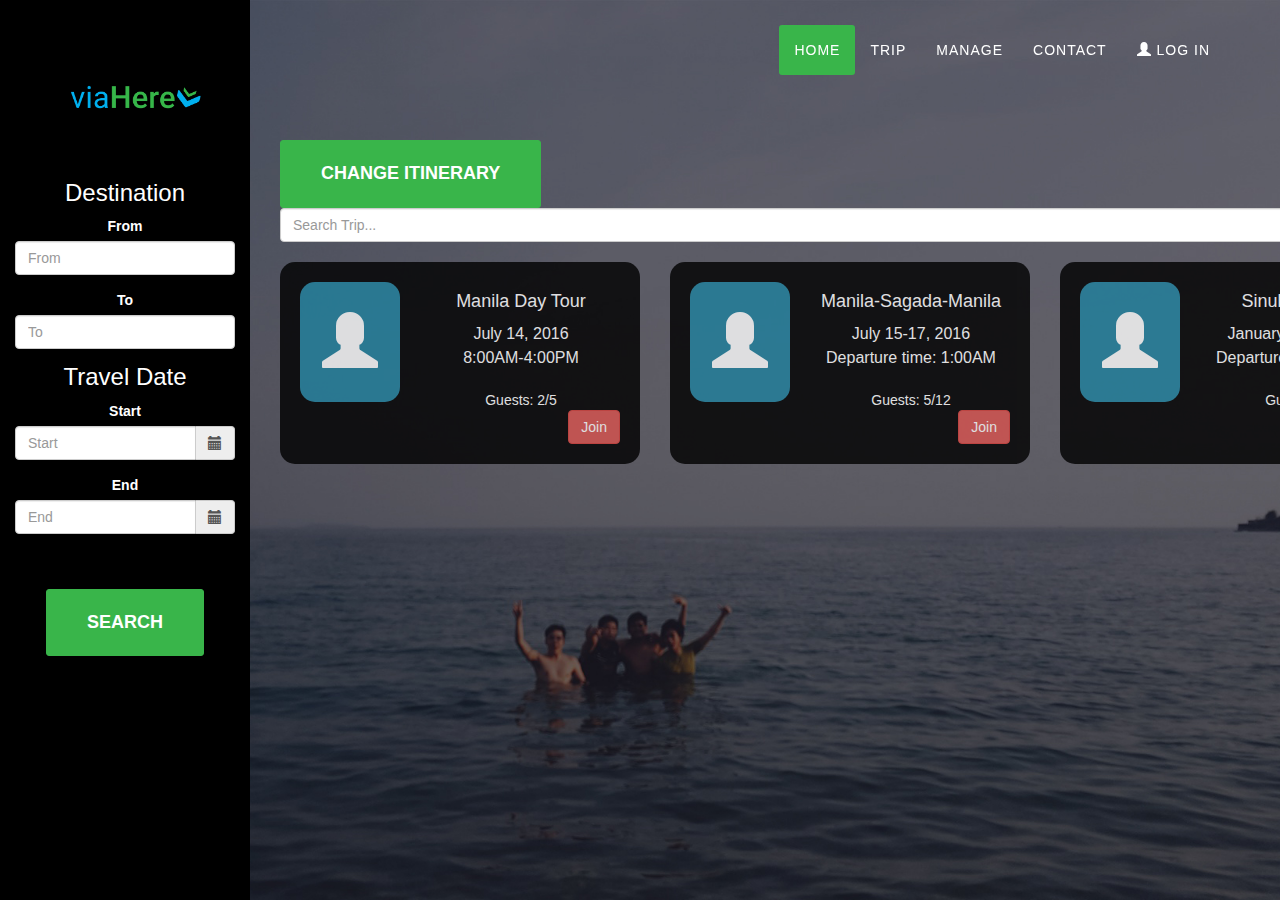
<file: pages-features/jointrip.html>
<!DOCTYPE html>
<html lang="en">

<head>
    <meta charset="utf-8">
    <meta http-equiv="X-UA-Compatible" content="IE=edge">
    <meta name="viewport" content="width=device-width, initial-scale=1">
    <meta name="description" content="">
    <meta name="author" content="Jeno Panganiban, Belle Alejandria, Allen Gapuz">

    <title>viaHere - Your next destination is near!</title>

    <!-- Bootstrap Core CSS -->
    <link href="../css/bootstrap.css" rel="stylesheet">

    <!-- viaHere Custom CSS -->
    <link href="../css/viaherestyle.css" rel="stylesheet">

    <link href="../css/datepicker.css" rel="stylesheet">
    <link href="../css/jointrip.css" rel="stylesheet">
    <link href="../css/displaytrip.css" rel="stylesheet">

</head>

<body id="page-top">

        
    <nav  class="navbar navbar-default navbar-custom navbar-fixed-top">
        <div class="container">
            <!-- Brand and toggle get grouped for better mobile display -->
            <div class="navbar-header page-scroll">
                <button type="button" class="navbar-toggle" data-toggle="collapse" data-target="#bs-example-navbar-collapse-1">
                    <span class="sr-only">Toggle navigation</span> Menu <i class="fa fa-bars"></i>
                </button>
                <button type="button" class="navbar-toggle" href="#menu-toggle" id="menu-toggle1">
                    <span class="sr-only">Toggle navigation</span> Search <i class="fa fa-bars"></i>
                </button>
                
            </div>

            <!-- Collect the nav links, forms, and other content for toggling -->
            <div class="collapse navbar-collapse" id="bs-example-navbar-collapse-1">
                
                <ul class="nav navbar-nav navbar-right">
                    <li class="hidden">
                        <a href="#page-top"></a>
                    </li>
                    <li>
                        <a class="page-scroll" href="#page-top">Home</a>
                    </li>
                    <li class="dropdown">
                      <a class="dropdown-toggle" data-toggle="dropdown">Trip</a>
                      <ul id="user-dp" class="dropdown-menu">
                        <li><a href="../pages/createtrip.html">Create Trip</a></li>
                        <li><a href="../pages/jointrip.html">Join Trip</a></li>
                      </ul>
                    </li>
                    <li class="dropdown">
                      <a class="dropdown-toggle" data-toggle="dropdown">Manage</a>
                      <ul id="user-dp" class="dropdown-menu">
                        <li><a href="editcreate.html">Edit Itinerary</a></li>
                        <li><a href="editjoin.html">Edit Joined Trips</a></li>
                      </ul>
                    </li>
                    <li>
                        <a class="page-scroll" href="#contact">Contact</a>
                    </li>
                    <li class="dropdown">
                      <a class="dropdown-toggle" data-toggle="dropdown"><i class="glyphicon glyphicon-user"></i> Log in</a>
                      <ul id="user-dp" class="dropdown-menu">
                        <li><a href="#">Logout</a></li>
                      </ul>
                    </li>
                   
                </ul>
            </div>
            <!-- /.navbar-collapse -->
        </div>
        <!-- /.container-fluid -->
    </nav>
    
   
        
    <header>
        <!-- Page Content -->
        <div id="wrapper">
        <!-- Sidebar -->
            <div id="sidebar-wrapper">
                <ul class="sidebar-nav">
                    <li class="sidebar-brand">
                        <a>
                        <img class="homeNavLogo" src="../img/logo.png">
                        </a>
                    </li>
                            <h3>Destination</h3>
                            <div class="col-md-12">
                                    <div class="form-group">
                                        <label class="control-label">From</label>
                                        <input  maxlength="100" type="text" required="required" class="form-control" placeholder="From"  />
                                    </div>
                                </div>
                                <div class="col-md-12">
                                    <div class="form-group">
                                        <label class="control-label">To</label>
                                        <input  maxlength="10" type="text" required="required" class="form-control" placeholder="To"  />
                                    </div>
                                </div>
                                <h3>Travel Date</h3>
                                <div class="col-md-12">
                                    <div class="form-group">
                                        <label class="control-label">Start</label>
                                        <div class="input-group">
                                            <input type="text" class="form-control form-control-inline" id="checkin" placeholder="Start">
                                            <span class="input-group-addon"><i class="glyphicon glyphicon-calendar"></i></span>
                                        </div>
                                    </div>
                                </div>
                                <div class="col-md-12">
                                    <div class="form-group">
                                        <label class="control-label">End</label>
                                        <div class="input-group">
                                            <input type="text" class="form-control form-control-inline" id="checkout" placeholder="End">
                                            <span class="input-group-addon"><i class="glyphicon glyphicon-calendar"></i></span>
                                        </div>
                                    </div>
                                </div>
                    <a href="#" id="searchMe" class=" btn btn-xl btnSearch">Search</a>
                </ul>
            </div>
    
            <!-- /#sidebar-wrapper -->
            <div id="page-content-wrapper">
                <div class="container-fluid">
                    <div class="row">

                        <div class="col-lg-12">
                            <div class="contentJoinTrip">
                                <div class="container">
                                    <div class="row">

                                        <div class="col-lg-12">
                                            <a href="#menu-toggle" class="btn btn-xl pull-left btnSearch" id="menu-toggle2">Change itinerary</a>
                                            <input type="search" class="form-control" id="input-search" placeholder="Search Trip..." >
                                            <br>
                                        </div>
                                        <div class="searchable-container">
                                            <div class="items col-xs-12 col-sm-6 col-md-6 col-lg-4 clearfix">
                                               <div class="info-block block-info clearfix">
                                                    <div class="square-box pull-left">
                                                        <span class="glyphicon glyphicon-user glyphicon-lg"></span>
                                                    </div>
                                                    <h4>Manila Day Tour</h4>
                                                    <p>July 14, 2016<br>8:00AM-4:00PM</p>
                                                    
                                                    <span>Guests: 2/5</span><br>
                                                   
                                                   <button type="button" class="btn btn-danger btn-md pull-right btnJoin">Join</button>
                                                </div>
                                                
                                            </div>
                                             <div class="items col-xs-12 col-sm-6 col-md-6 col-lg-4 clearfix">
                                               <div class="info-block block-info clearfix">
                                                    <div class="square-box pull-left">
                                                        <span class="glyphicon glyphicon-user glyphicon-lg"></span>
                                                    </div>
                                                    <h4>Manila-Sagada-Manila</h4>
                                                    <p>July 15-17, 2016<br>Departure time: 1:00AM</p>
                                                    
                                                    <span>Guests: 5/12</span><br>
                                                   
                                                   <button type="button" class="btn btn-danger btn-md pull-right btnJoin">Join</button>
                                                </div>
                                                
                                            </div>
                                             <div class="items col-xs-12 col-sm-6 col-md-6 col-lg-4 clearfix">
                                               <div class="info-block block-info clearfix">
                                                    <div class="square-box pull-left">
                                                        <span class="glyphicon glyphicon-user glyphicon-lg"></span>
                                                    </div>
                                                    <h4>Sinulog - Cebu</h4>
                                                    <p>January 16-20, 2016<br>Departure time: 6:00AM</p>
                                                    
                                                    <span>Guests: 2/6</span><br>
                                                   
                                                   <button type="button" class="btn btn-danger btn-md pull-right btnJoin">Join</button>
                                                </div>
                                                
                                            </div>
                                        </div>
                                    </div>
                                </div>
    
    
    
                            </div>
                        </div>

                    </div>
                </div>
            </div>
        
        <!-- /#page-content-wrapper -->
        </div>
    </header>
    <!-- /#wrapper -->


    <!-- jQuery -->
    <script src="../js/jquery.js"></script>
    <!-- easing -->
    <script src="../js/easing.min.js"></script>
    <!-- Bootstrap Core JavaScript -->
    <script src="../js/bootstrap.min.js"></script>
    <!-- viaHere Custom JavaScript -->
    <script src="../js/viaherescript.js"></script>
    <script src="../js/bootstrap-datepicker.js"></script>
    <script src="../js/datepicker.js"></script> 

</body>
</html>
</file>
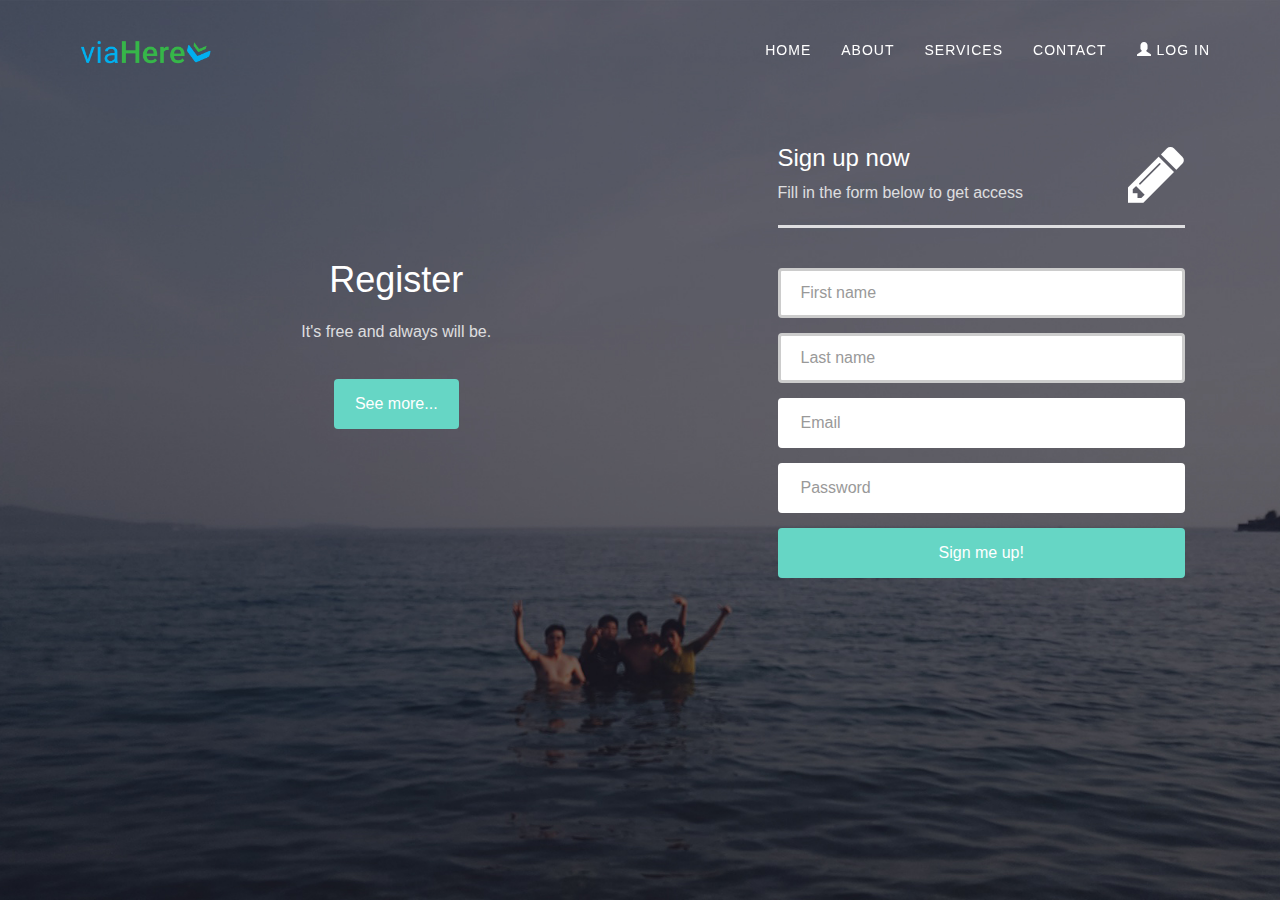
<file: pages-features/register.html>
<!DOCTYPE html>
<html lang="en">

<head>
    <meta charset="utf-8">
    <meta http-equiv="X-UA-Compatible" content="IE=edge">
    <meta name="viewport" content="width=device-width, initial-scale=1">
    <meta name="description" content="">
    <meta name="author" content="Jeno Panganiban, Belle Alejandria, Allen Gapuz">

    <title>viaHere - Your next destination is near!</title>

    <!-- Bootstrap Core CSS -->
    <link href="../css/bootstrap.css" rel="stylesheet">
    <link href="../css/font-awesome.css" rel="stylesheet" type="text/css">
    
    <!-- viaHere Custom CSS -->
    <link href="../css/viaherestyle.css" rel="stylesheet">
    <link href="../css/loginstyle.css" rel="stylesheet">
    <link href="../css/registerformstyle.css" rel="stylesheet">
    <link href="../css/registerstyle.css" rel="stylesheet">
</head>

<body id="page-top">

    <nav id="mainNav" class="navbar navbar-default navbar-custom navbar-fixed-top">
        <div class="container">
            <!-- Brand and toggle get grouped for better mobile display -->
            <div class="navbar-header page-scroll">
                <button type="button" class="navbar-toggle" data-toggle="collapse" data-target="#bs-example-navbar-collapse-1">
                    <span class="sr-only">Toggle navigation</span> Menu <i class="fa fa-bars"></i>
                </button>
                <a class="navbar-brand page-scroll" href="#page-top">
                    <img class="homeNavLogo" src="../img/logo.png">
                </a>
            </div>

            <!-- Collect the nav links, forms, and other content for toggling -->
            <div class="collapse navbar-collapse" id="bs-example-navbar-collapse-1">
                <ul class="nav navbar-nav navbar-right">
                    <li class="hidden">
                        <a href="#page-top"></a>
                    </li>
                    <li>
                        <a class="page-scroll" href="index.html#page-top">Home</a>
                    </li>
                    <li>
                        <a class="page-scroll" href="#about">About</a>
                    </li>
                    <li>
                        <a class="page-scroll" href="#services">Services</a>
                    </li>
                    <li>
                        <a class="page-scroll" href="index.html#contact">Contact</a>
                    </li>
                    <li>
                        <a class="dropdown-toggle" data-toggle="dropdown"><i class="glyphicon glyphicon-user"></i> Log in</a>
                        <ul id="login-dp" class="dropdown-menu">
				        <li>
        					 <div class="row">
    							<div class="col-md-12">
    								<div class="login-social">
                                        <img width="60%" height="auto" src="../img/logo.png" />
                                    </div>
                                    
    								 <form class="form" role="form" method="post" action="login" accept-charset="UTF-8" id="login-nav">
    										<div class="form-group">
    											 <label class="sr-only" for="exampleInputEmail2">Email address</label>
    											 <input type="email" class="form-control" id="exampleInputEmail2" placeholder="Email address" required>
    										</div>
    										<div class="form-group">
    											 <label class="sr-only" for="exampleInputPassword2">Password</label>
    											 <input type="password" class="form-control" id="exampleInputPassword2" placeholder="Password" required>
    										</div>
    										<div class="form-group">
    											 <button type="submit" class="btn btn-primary btn-block">Sign in</button>
    										</div>
    								 </form>
    							</div>
    							<div class="bottom text-center">
    								New user? <a href="register.html">create an account</a>
    							</div>
        					 </div>
				        </li>
			             </ul>
                    </li>
                </ul>
            </div>
            <!-- /.navbar-collapse -->
        </div>
        <!-- /.container-fluid -->
    </nav>
    
    <!-- SEARCH -->
    <header>
        <!-- Top content -->
        <div class="top-content">
        	
            <div class="inner-bg">
                <div class="container">
                    <div class="row">
                        <div class="col-sm-7 text">
                            <h1>Register</h1>
                            <div class="description">
                            	<p>
	                            	It's free and always will be.
                            	</p>
                            </div>
                            <div class="top-big-link">
                            	<a class="btn btn-link-1" href="#">See more...</a>
              
                            </div>
                        </div>
                        <div class="col-sm-5 form-box">
                        	<div class="form-top">
                        		<div class="form-top-left">
                        			<h3>Sign up now</h3>
                            		<p>Fill in the form below to get access</p>
                        		</div>
                        		<div class="form-top-right">
                        			<i class="fa fa-pencil"></i>
                        		</div>
                        		<div class="form-top-divider"></div>
                            </div>
                            <div class="form-bottom">
			                    <form role="form" action="" method="post" class="registration-form">
			                    	<div class="form-group">
			                    		<label class="sr-only" for="form-first-name">First name</label>
			                        	<input type="text" name="form-first-name" placeholder="First name" class="form-first-name form-control" id="form-first-name">
			                        </div>
			                        <div class="form-group">
			                        	<label class="sr-only" for="form-last-name">Last name</label>
			                        	<input type="text" name="form-last-name" placeholder="Last name" class="form-last-name form-control" id="form-last-name">
			                        </div>
			                        <div class="form-group">
			                        	<label class="sr-only" for="form-email">Email</label>
			                        	<input type="email" name="form-email" placeholder="Email" class="form-email form-control" id="form-email">
			                        </div>
			                        <div class="form-group">
			                        	<label class="sr-only" for="form-pw">Password</label>
			                        	<input type="password" name="form-pw" placeholder="Password" class="form-pw form-control" id="form-pw">
			                        </div>
			                        <button type="submit" class="btn">Sign me up!</button>
			                    </form>
		                    </div>
                        </div>
                    </div>
                </div>
            </div>
            
        </div>
    </header>


    <!-- jQuery -->
    <script src="../js/jquery.js"></script>
    <!-- easing -->
    <script src="../js/easing.min.js"></script>
    <!-- Bootstrap Core JavaScript -->
    <script src="../js/bootstrap.min.js"></script>
    <!-- viaHere Custom JavaScript -->
    <script src="../js/viaherescript.js"></script>

</body>
</html>
</file>
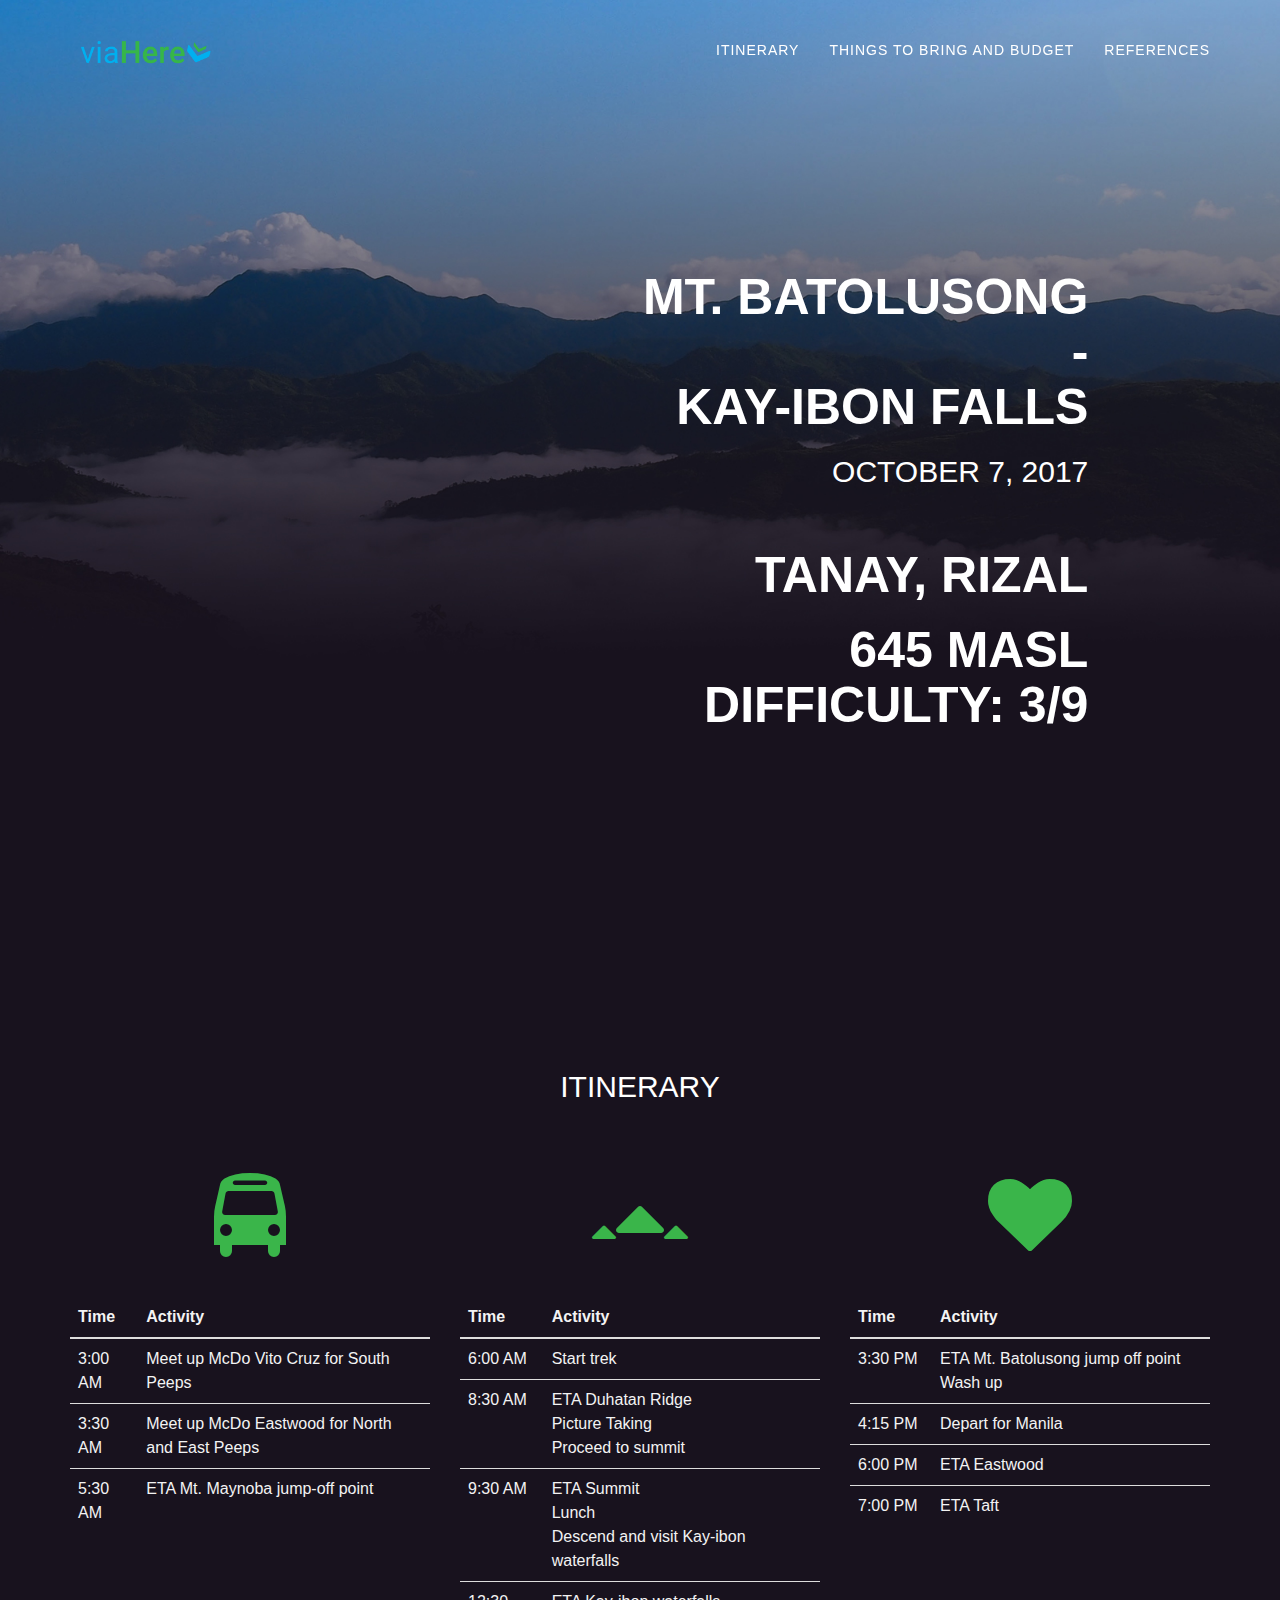
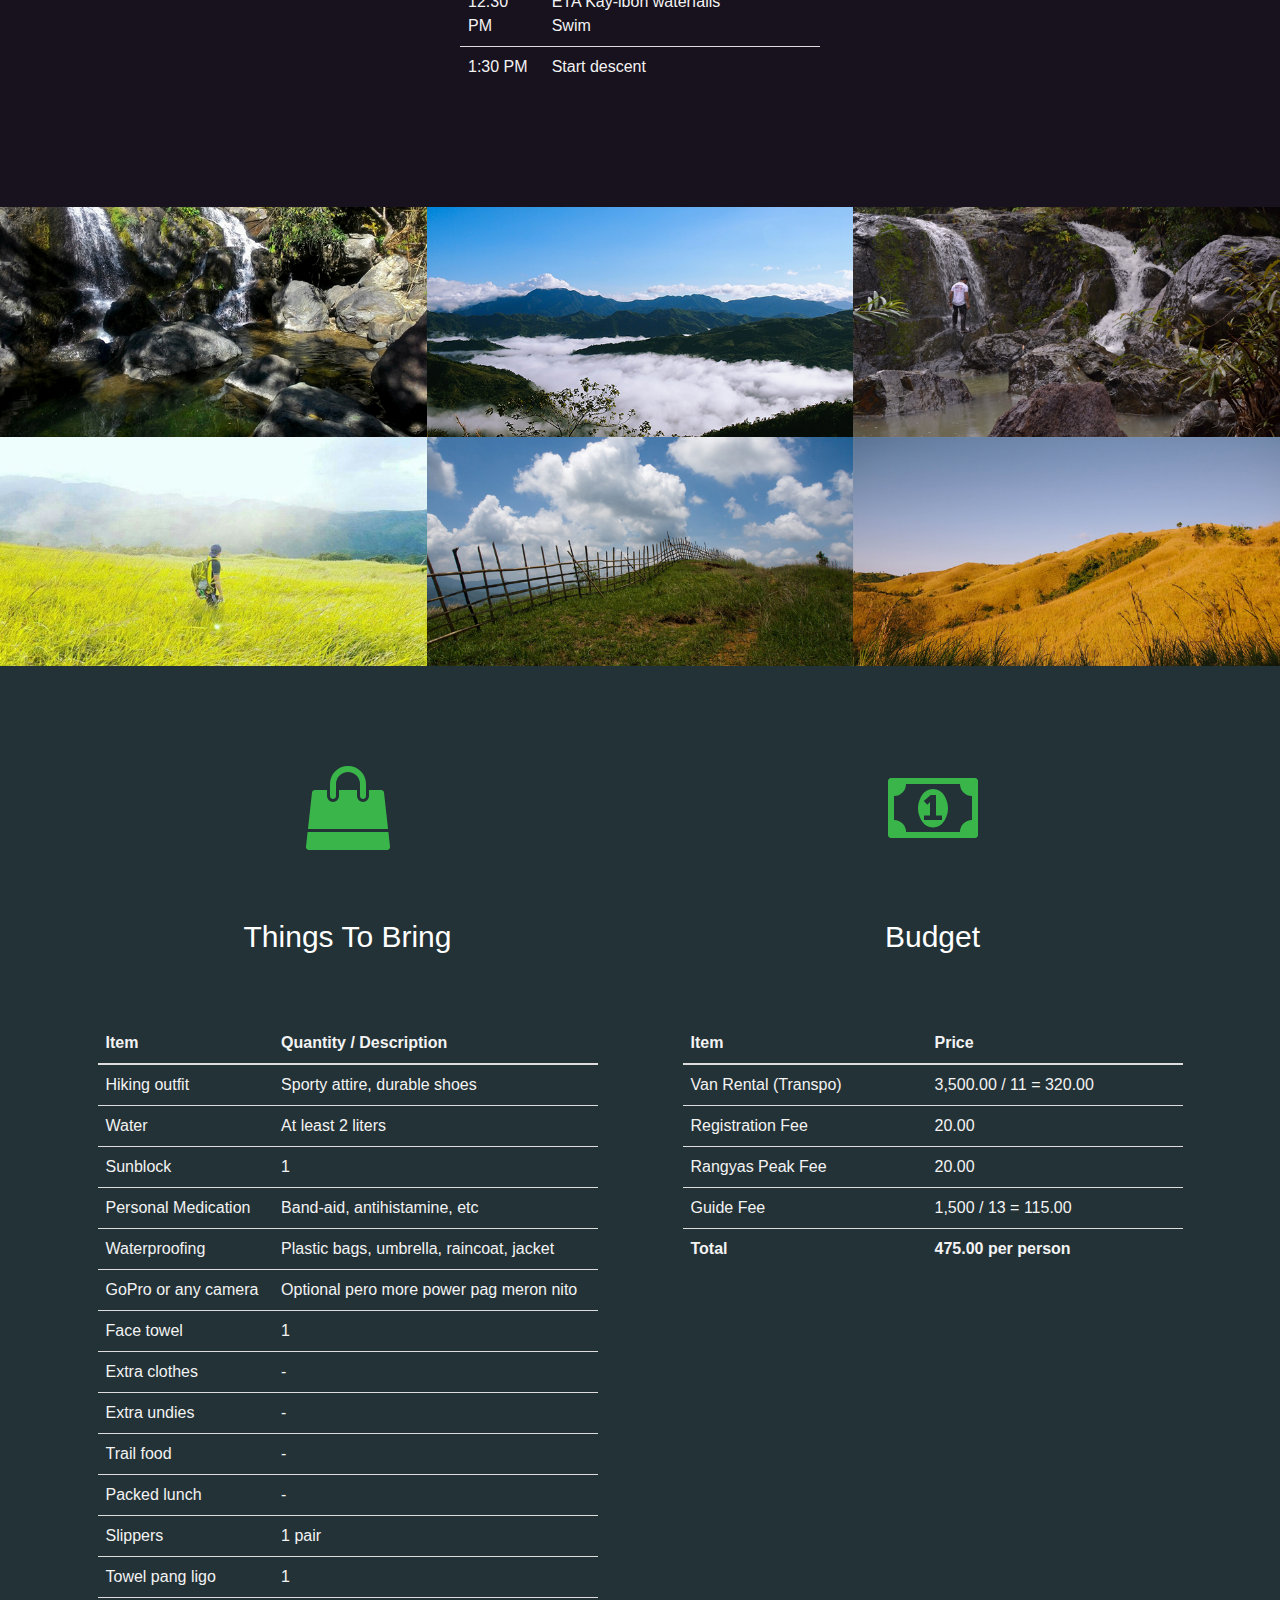
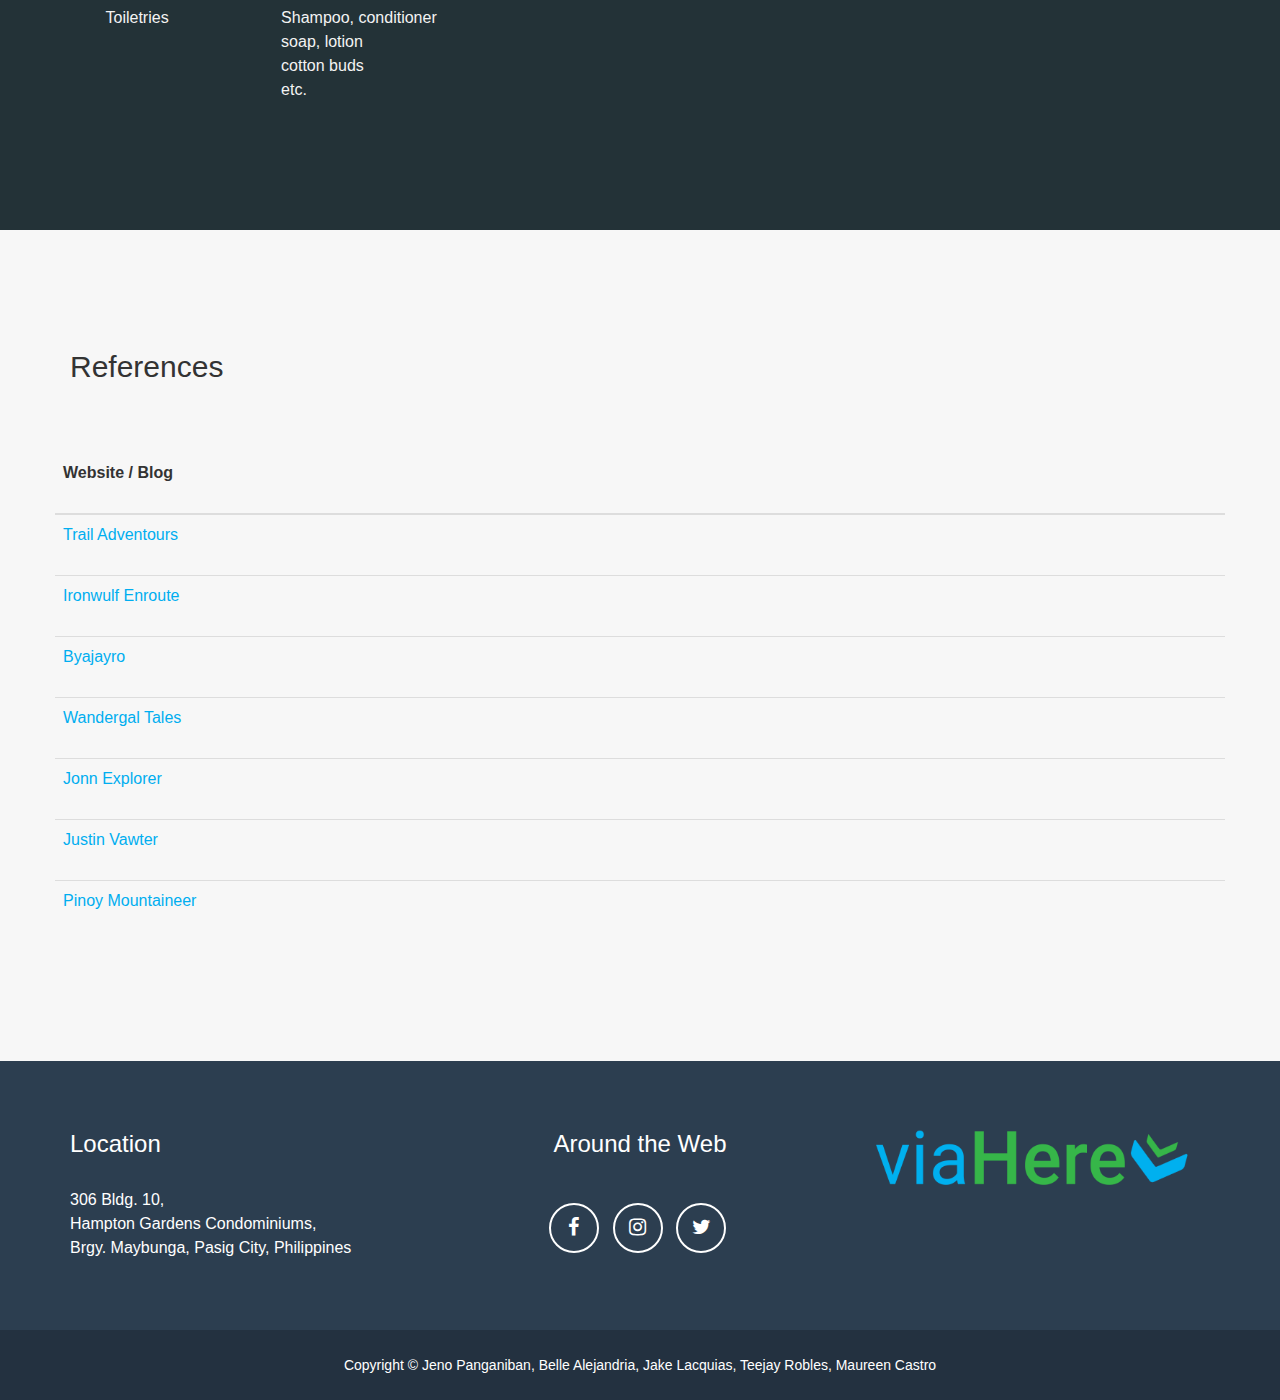
<file: pages/batolusongoct2017.html>
<!DOCTYPE html>
<html lang="en">

<head>
    <meta charset="utf-8">
    <meta http-equiv="X-UA-Compatible" content="IE=edge">
    <meta name="viewport" content="width=device-width, initial-scale=1">
    <meta name="description" content="">
    <meta name="author" content="Jeno Panganiban, Belle Alejandria, Jake Lacquias, Teejay Robles, Maureen Castro">

    <title>Mt. Batolusong and Kay-Ibon Falls - viaHere</title>

    <!-- Bootstrap Core CSS -->
    <link href="../css/bootstrap.css" rel="stylesheet">

    <!-- Font Awesome for icons -->
    <link href="../css/font-awesome.css" rel="stylesheet" type="text/css">

    <!-- viaHere Custom CSS -->
    <link href="../css/viaherestyle.css" rel="stylesheet">
    <link href="../css/loginstyle.css" rel="stylesheet">
    <link href="../css/datepicker.css" rel="stylesheet">
    <link href="../css/jointrip.css" rel="stylesheet">
<!--     <link href="../css/contactstyle.css" rel="stylesheet"> -->
</head>

<body id="page-top">

    <nav id="mainNav" class="navbar navbar-default navbar-custom navbar-fixed-top">
        <div class="container">
            <!-- Brand and toggle get grouped for better mobile display -->
            <div class="navbar-header page-scroll">
                <button type="button" class="navbar-toggle" data-toggle="collapse" data-target="#bs-example-navbar-collapse-1">
                    <span class="sr-only">Toggle navigation</span> Menu <i class="fa fa-bars"></i>
                </button>
                <a class="navbar-brand page-scroll" href="#page-top">
                    <img class="homeNavLogo" src="../img/logo.png">
                </a>
            </div>

            <!-- Collect the nav links, forms, and other content for toggling -->
            <div class="collapse navbar-collapse" id="bs-example-navbar-collapse-1">
                <ul class="nav navbar-nav navbar-right">
                    <li class="hidden">
                        <a href="#page-top"></a>
                    </li>
                    <!--<li>
                        <a class="page-scroll" href="#page-top">Home</a>
                    </li>-->
                    <li>
                        <a class="page-scroll" href="#about">Itinerary</a>
                    </li>
                    <li>
                        <a class="page-scroll" href="#bring">Things To Bring and Budget</a>
                    </li>
                    <li>
                        <a class="page-scroll" href="#contact">References</a>
                    </li>
                   
                </ul>
            </div>
            <!-- /.navbar-collapse -->
        </div>
        <!-- /.container-fluid -->
    </nav>
    
    <!-- SEARCH -->
    <header class="maynoba-header">
        
        <div class="">
            
            <div class="col-lg-4"></div>
                
                <div class="col-lg-8">
                    <div class="service-box">
                        <div class="header-content">
                            <div class="header-content-inner text-right"><br><br><br><br><br>
                                <h1 class="homeHeader">Mt. Batolusong -</h1>
                                <h1>Kay-Ibon Falls</h1>
                                <h2 class="">OCTOBER 7, 2017</h2>
                                
                                <h1 class="homeHeader">Tanay, Rizal</h1><br>
                                <h1>645 MASL</h1>
                                <h1>Difficulty: 3/9</h1>
                            </div>
                        </div>
                        
                    </div>
                </div>
                
                
            </div>
        
    </header>

    <section id="about">
        <div class="container">
            <div class="header-content">
            <div class="header-content-inner">
                <center><h2 class="homeHeader">ITINERARY</h2></center><br><br>
            </div>
         </div>
            <div class="row">
                <div class="col-lg-4 text-center">
                    <div class="service-box">
                        
                         <i class="fa fa-6x fa-bus text-via-green sr-icons"></i><br><br><br>

                            
                        <table class="table">
                        <thead>
                          <tr>
                              <th> <p class="text-primary-white text-left">Time</p></th>
                            <th> <p class="text-primary-white text-left">Activity</p></th>
                          </tr>
                        </thead>
                        <tbody>
                          <tr>
                            <td> <p class="text-primary-white text-left">3:00 AM</p></td>
                            <td> <p class="text-primary-white text-left">Meet up McDo Vito Cruz for South Peeps</p></td>
                          </tr><tr>
                            <td> <p class="text-primary-white text-left">3:30 AM</p></td>
                            <td> <p class="text-primary-white text-left">Meet up McDo Eastwood for North and East Peeps</p></td>
                          </tr><tr>
                            <td> <p class="text-primary-white text-left">5:30 AM</p></td>
                            <td> <p class="text-primary-white text-left">ETA Mt. Maynoba jump-off point</p></td>
                          </tr>
                        </tbody>
                      </table>

                       
                    </div>
                </div>
                <div class="col-lg-4 text-center">
                    <div class="service-box">
                        <i class="fa fa-3x fa-caret-up text-via-green sr-icons"></i><i class="fa fa-6x fa-caret-up text-via-green sr-icons"></i><i class="fa fa-3x fa-caret-up text-via-green sr-icons"></i><br><br><br>
                        

                        <table class="table">
                        <thead>
                          <tr>
                              <th> <p class="text-primary-white text-left">Time</p></th>
                            <th> <p class="text-primary-white text-left">Activity</p></th>
                          </tr>
                        </thead>
                        <tbody>
                          <tr>
                            <td> <p class="text-primary-white text-left">6:00 AM</p></td>
                            <td> <p class="text-primary-white text-left">Start trek</p></td>
                          </tr><tr>
                            <td> <p class="text-primary-white text-left">8:30 AM</p></td>
                            <td> <p class="text-primary-white text-left">ETA Duhatan Ridge<br>Picture Taking<br>Proceed to summit</p></td>
                          </tr>
                        <tr>
                            <td> <p class="text-primary-white text-left">9:30 AM</p></td>
                            <td> <p class="text-primary-white text-left">ETA Summit<br>Lunch<br>Descend and visit Kay-ibon waterfalls</p></td>
                          </tr>
                        <tr>
                            <td> <p class="text-primary-white text-left">12:30 PM</p></td>
                            <td> <p class="text-primary-white text-left">ETA Kay-ibon waterfalls<br>Swim</p></td>
                          </tr>
                            <tr>
                            <td> <p class="text-primary-white text-left">1:30 PM</p></td>
                            <td> <p class="text-primary-white text-left">Start descent</p></td>
                          </tr>
                        </tbody>
                      </table>

                        
                        
                        
                    </div>
                </div>
                <div class="col-lg-4 text-center">
                    <div class="service-box">
                        <i class="fa fa-6x fa-heart text-via-green sr-icons"></i><br><br><br>
                        <table class="table">
                        <thead>
                          <tr>
                              <th> <p class="text-primary-white text-left">Time</p></th>
                            <th> <p class="text-primary-white text-left">Activity</p></th>
                          </tr>
                        </thead>
                        <tbody>
                          <tr>
                            <td> <p class="text-primary-white text-left">3:30 PM</p></td>
                            <td> <p class="text-primary-white text-left">ETA Mt. Batolusong jump off point<br>Wash up</p></td>
                          </tr><tr>
                            <td> <p class="text-primary-white text-left">4:15 PM</p></td>
                            <td> <p class="text-primary-white text-left">Depart for Manila</p></td>
                          </tr>
                        <tr>
                            <td> <p class="text-primary-white text-left">6:00 PM</p></td>
                            <td> <p class="text-primary-white text-left">ETA Eastwood</p></td>
                          </tr>
                        <tr>
                            <td> <p class="text-primary-white text-left">7:00 PM</p></td>
                            <td> <p class="text-primary-white text-left">ETA Taft</p></td>
                          </tr>
                        </tbody>
                      </table>
                    </div>
                </div>
            </div>
        </div>
    </section>

    <section class="no-padding" id="trips">
        <div class="container-fluid">
            <div class="row no-gutter popup-gallery">
                <div class="col-lg-4 col-sm-6">
                    <a href="" class="portfolio-box">
                        <img src="../img/batolusong/1.jpg" class="img-responsive" alt="">
                        
                    </a>
                </div>

                <div class="col-lg-4 col-sm-6">
                    <a href="" class="portfolio-box">
                        <img src="../img/batolusong/2-1.jpg" class="img-responsive" alt="">
                        
                    </a>
                </div>
                <div class="col-lg-4 col-sm-6">
                    <a href="" class="portfolio-box">
                        <img src="../img/batolusong/3.JPG" class="img-responsive" alt="">
                        
                    </a>
                </div>
                <div class="col-lg-4 col-sm-6">
                    <a href="" class="portfolio-box">
                        <img src="../img/batolusong/4.jpg" class="img-responsive" alt="">
                        
                    </a>
                </div>
                <div class="col-lg-4 col-sm-6">
                    <a href="" class="portfolio-box">
                        <img src="../img/batolusong/5.jpg" class="img-responsive" alt="">
                        
                    </a>
                </div>
                <div class="col-lg-4 col-sm-6">
                    <a href="" class="portfolio-box">
                        <img src="../img/batolusong/6.jpg" class="img-responsive" alt="">
                        
                    </a>
                </div>
            </div>
        </div>
    </section>
    
    <section id="bring">
        <div class="container">
            
            <div class="row">
                <div class="col-lg-6 text-center">
                    
                    <i class="fa fa-6x fa-shopping-bag text-via-green sr-icons"></i><br>
                    
                    <div class="header-content">
                        <div class="header-content-inner">
                            <center><h2 class="homeHeader">Things To Bring</h2></center><br><br>
                        </div>
                    </div>
                    
                    <div class="service-box">
                            
                        <table class="table">
                        <thead>
                          <tr>
                              <th> <p class="text-primary-white text-left">Item</p></th>
                            <th> <p class="text-primary-white text-left">Quantity / Description</p></th>
                          </tr>
                        </thead>
                        <tbody>
                          <tr>
                            <td> <p class="text-primary-white text-left">Hiking outfit</p></td>
                            <td> <p class="text-primary-white text-left">Sporty attire, durable shoes</p></td>
                          </tr>
                        <tr>
                            <td> <p class="text-primary-white text-left">Water</p></td>
                            <td> <p class="text-primary-white text-left">At least 2 liters</p></td>
                          </tr>
                            <tr>
                            <td> <p class="text-primary-white text-left">Sunblock</p></td>
                            <td> <p class="text-primary-white text-left">1</p></td>
                          </tr>
                        <tr>
                            <td> <p class="text-primary-white text-left">Personal Medication</p></td>
                            <td> <p class="text-primary-white text-left">Band-aid, antihistamine, etc</p></td>
                          </tr>
                            <tr>
                            <td> <p class="text-primary-white text-left">Waterproofing</p></td>
                            <td> <p class="text-primary-white text-left">Plastic bags, umbrella, raincoat, jacket</p></td>
                          </tr>
                            <tr>
                            <td> <p class="text-primary-white text-left">GoPro or any camera</p></td>
                            <td> <p class="text-primary-white text-left">Optional pero more power pag meron nito</p></td>
                          </tr>
                        <tr>
                            <td> <p class="text-primary-white text-left">Face towel</p></td>
                            <td> <p class="text-primary-white text-left">1</p></td>
                          </tr>
                        <tr>
                            <td> <p class="text-primary-white text-left">Extra clothes</p></td>
                            <td> <p class="text-primary-white text-left">-</p></td>
                          </tr>
                        <tr>
                            <td> <p class="text-primary-white text-left">Extra undies</p></td>
                            <td> <p class="text-primary-white text-left">-</p></td>
                          </tr>
                        <tr>
                            <td> <p class="text-primary-white text-left">Trail food</p></td>
                            <td> <p class="text-primary-white text-left">-</p></td>
                          </tr>
                        <tr>
                            <td> <p class="text-primary-white text-left">Packed lunch</p></td>
                            <td> <p class="text-primary-white text-left">-</p></td>
                          </tr>
                        <tr>
                            <td> <p class="text-primary-white text-left">Slippers</p></td>
                            <td> <p class="text-primary-white text-left">1 pair</p></td>
                          </tr>
                        <tr>
                            <td> <p class="text-primary-white text-left">Towel pang ligo</p></td>
                            <td> <p class="text-primary-white text-left">1</p></td>
                          </tr>
                        <tr>
                            <td> <p class="text-primary-white text-left">Toiletries</p></td>
                            <td> <p class="text-primary-white text-left">Shampoo, conditioner<br>soap, lotion<br>cotton buds<br>etc.</p></td>
                          </tr>
                        </tbody>
                      </table>

                       
                    </div>
                </div>
                <div class="col-lg-6 text-center">
                    
                    <i class="fa fa-6x fa-money text-via-green sr-icons"></i><br>
                    
                    <div class="header-content">
                        <div class="header-content-inner">
                            <center><h2 class="homeHeader">Budget</h2></center><br><br>
                        </div>
                    </div>
                    
                    <div class="service-box">

                        <table class="table">
                        <thead>
                          <tr>
                              <th> <p class="text-primary-white text-left">Item</p></th>
                            <th> <p class="text-primary-white text-left">Price</p></th>
                          </tr>
                        </thead>
                        <tbody>
                          <tr>
                            <td> <p class="text-primary-white text-left">Van Rental (Transpo)</p></td>
                            <td> <p class="text-primary-white text-left">3,500.00 / 11 = 320.00</p></td>
                          </tr>
                            <tr>
                            <td> <p class="text-primary-white text-left">Registration Fee</p></td>
                            <td> <p class="text-primary-white text-left">20.00</p></td>
                          </tr>
                            <tr>
                            <td> <p class="text-primary-white text-left">Rangyas Peak Fee</p></td>
                            <td> <p class="text-primary-white text-left">20.00</p></td>
                          </tr>
                        <tr>
                            <td> <p class="text-primary-white text-left">Guide Fee</p></td>
                            <td> <p class="text-primary-white text-left">1,500 / 13 = 115.00</p></td>
                          </tr>
                        
                            <tr>
                            <td> <p class="text-primary-white text-left"><b>Total</b></p></td>
                            <td> <p class="text-primary-white text-left"><b>475.00 per person</b></p></td>
                          </tr>

                        </tbody>
                      </table>

                        
                        
                        
                    </div>
                </div>
            </div>
        </div>
    </section>


    <section id="contact">
        <div class="container">
            <div class="row">
                <div class="col-lg-12">
                    <h2 class="text-left">References</h2><br><br><br>
                </div>
            </div>
            <div class="row">
                <table class="table">
                        <thead>
                          <tr>
                              <th> <p class="text-left">Website / Blog</p></th>
                          </tr>
                        </thead>
                        <tbody>
                          <tr>
                            <td> <p class="text-left"><a href="http://www.trailadventours.com/philippine-mountains/mt-batolusong-and-kay-ibon-waterfalls#trail-adventours">Trail Adventours</a></p></td>
                          </tr>
                            <tr>
        
                            <td> <p class="text-left"><a href="http://www.ironwulf.net/2014/06/29/tanay-mt-batolusong-kay-ibon-falls-impromptu-climb/">Ironwulf Enroute</a></p></td>
                          </tr>
                            <tr>

                            <td> <p class="text-left"><a href="https://thebyajayro.wordpress.com/2017/08/23/diy-travel-guide-mt-batolusong-kay-ibon-falls/">Byajayro</a></p></td>
                          </tr>
                        <tr>
    
                            <td> <p class="text-left"><a href="https://wandergaltales.wordpress.com/2016/07/31/mt-batolusong-side-trip-to-kay-ibon-falls/">Wandergal Tales</a></p></td>
                          </tr>
                            <tr>
              
                            <td> <p class="text-left"><a href="http://jonnelexplorer.blogspot.com/2014/04/mt-batolusong-and-kayibon-falls.html">Jonn Explorer</a></p></td>
                          </tr>
                            <tr>
            
                            <td> <p class="text-left"><a href="http://justinvawter.com/budget-guide/mt-batolusong-and-kay-ibon-falls-tanay-rizal/">Justin Vawter</a></p></td>
                          </tr>
                            <tr>
            
                            <td> <p class="text-left"><a href="http://www.pinoymountaineer.com/2013/02/mt-batolusongmapatag-plateau-and-susong.html">Pinoy Mountaineer</a></p></td>
                          </tr>
                        </tbody>
                      </table>
            </div>
        </div>
      </section>

      <footer class="text-center">
        <div class="footer-above">
            <div class="container">
                <div class="row">
                    <div class="footer-col col-md-4">
                        <h3 class="text-left">Location</h3>
                        <p class="text-left">306 Bldg. 10,<br>
                        Hampton Gardens Condominiums,<br>
                        Brgy. Maybunga, Pasig City, Philippines</p>
                    </div>
                    <div class="footer-col col-md-4">
                        <h3 class="">Around the Web</h3>
                        <ul class="list-inline">
                            <li>
                                <a href="https://www.facebook.com/viahereofficial/" class="btn-social btn-outline"><i class="fa fa-fw fa-facebook"></i></a>
                            </li>
                            <li>
                                <a href="#" class="btn-social btn-outline"><i class="fa fa-fw fa-instagram"></i></a>
                            </li>
                            <li>
                                <a href="#" class="btn-social btn-outline"><i class="fa fa-fw fa-twitter"></i></a>
                            </li>
                        </ul>
                    </div>
                    <div class="footer-col col-md-4">
                       <!--  <h3>About Freelancer</h3> -->
                        <img src="../img/logo.png" width="100%" height="auto">
                    </div>
                </div>
            </div>
        </div>
        <div class="footer-below">
            <div class="container">
                <div class="row">
                    <div class="col-lg-12">
                        Copyright &copy; Jeno Panganiban, Belle Alejandria, Jake Lacquias, Teejay Robles, Maureen Castro
                    </div>
                </div>
            </div>
        </div>
    </footer>
  
    <!-- jQuery -->
    <script src="../js/jquery.js"></script>
    <!-- easing -->
    <script src="../js/easing.min.js"></script>
    <!-- Bootstrap Core JavaScript -->
    <script src="../js/bootstrap.min.js"></script>
    <!-- viaHere Custom JavaScript -->
    <script src="../js/viaherescript.js"></script>
    <script src="../js/bootstrap-datepicker.js"></script>
    <script src="../js/datepicker.js"></script> 
    <script src="../js/scrollreveal.js"></script>
    <script src="https://maps.google.com/maps/api/js?sensor=false"></script>
    <script src="../js/map.js"></script> 
    <script src="../js/contactscript.js"></script> 


</body>
</html>
</file>
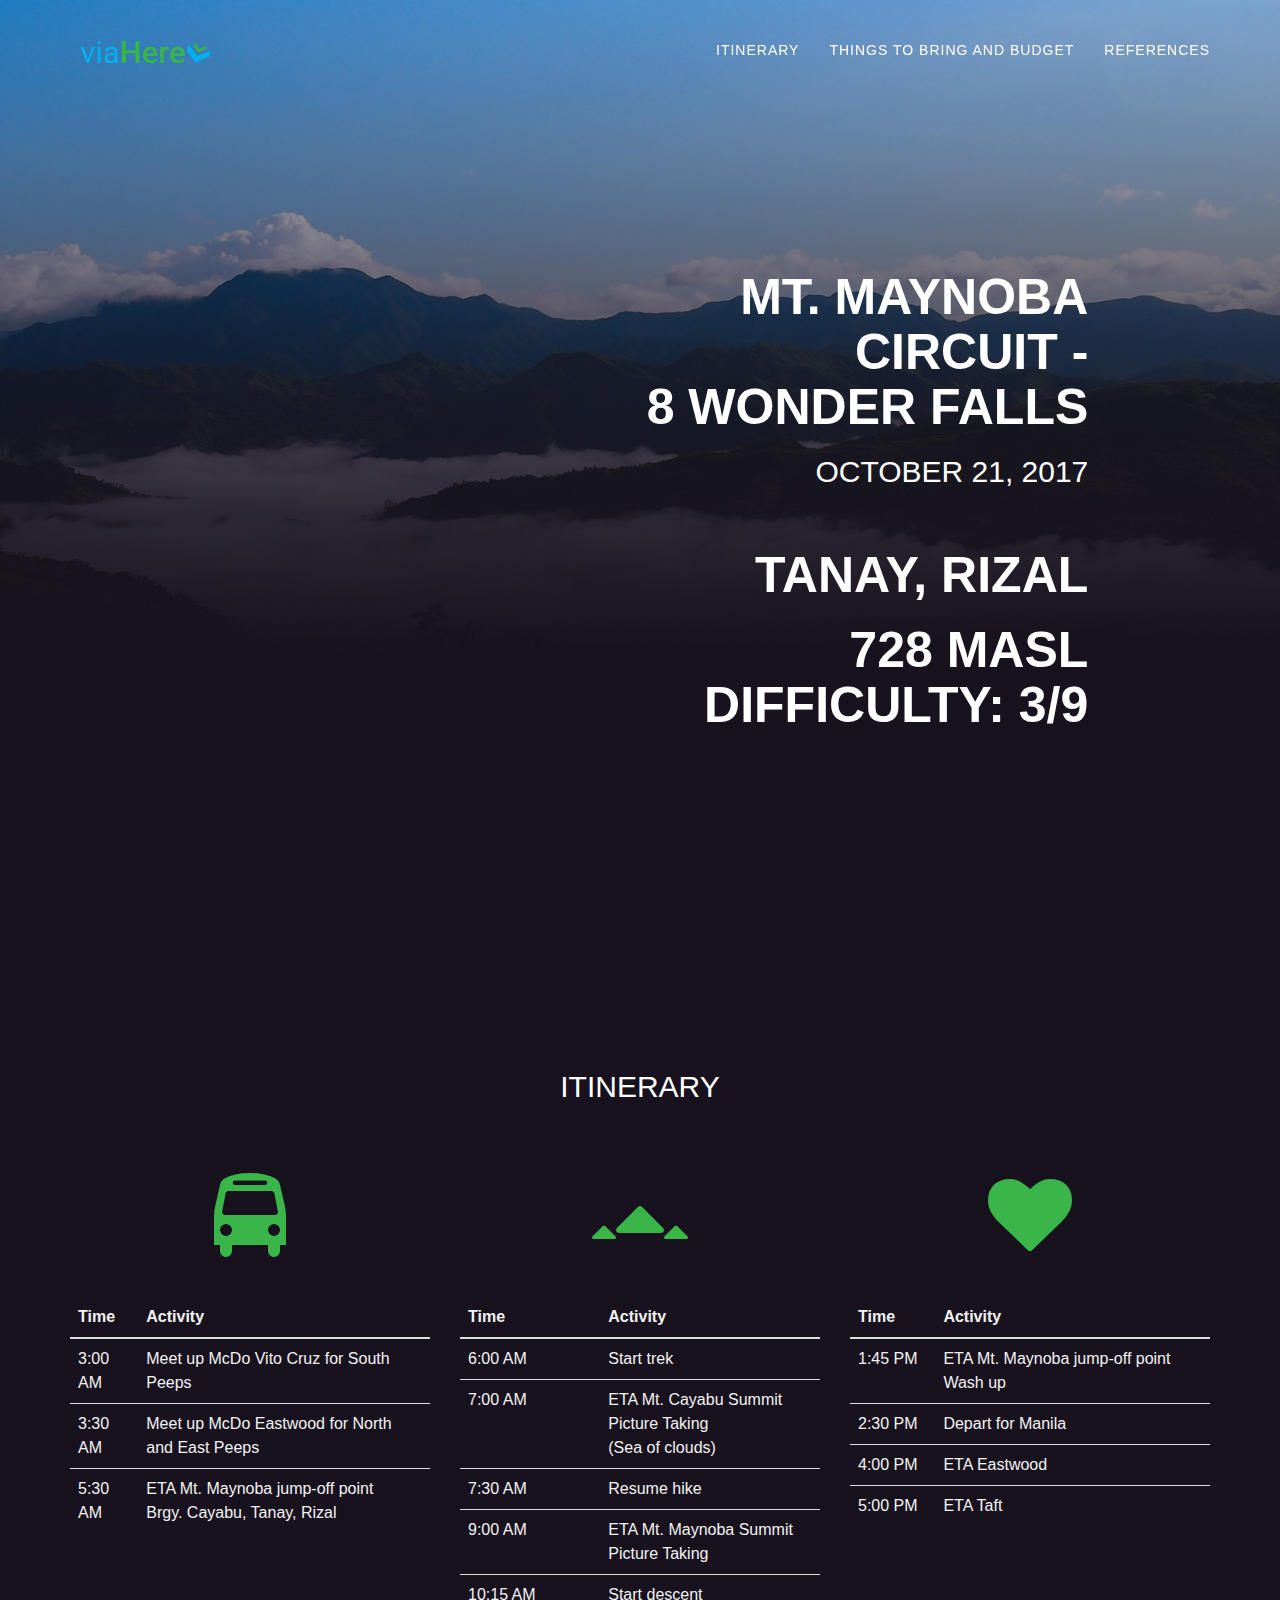
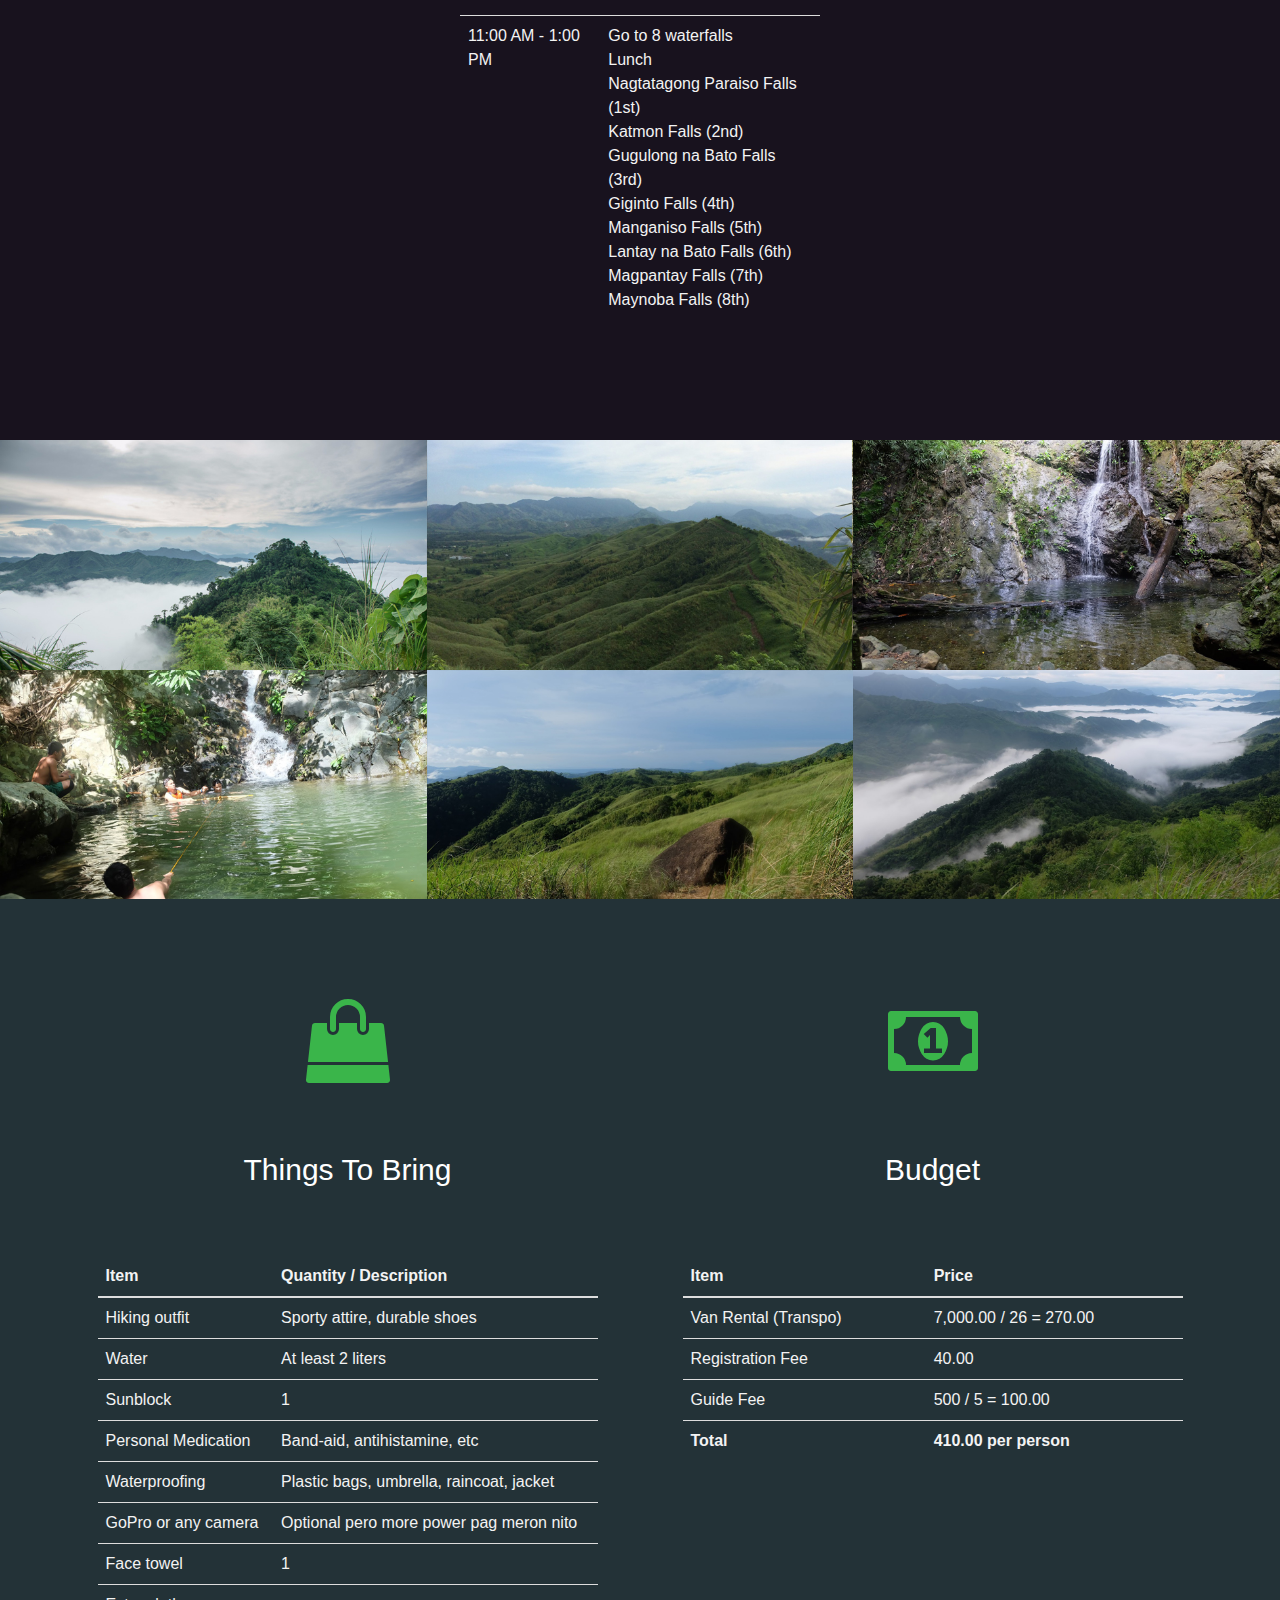
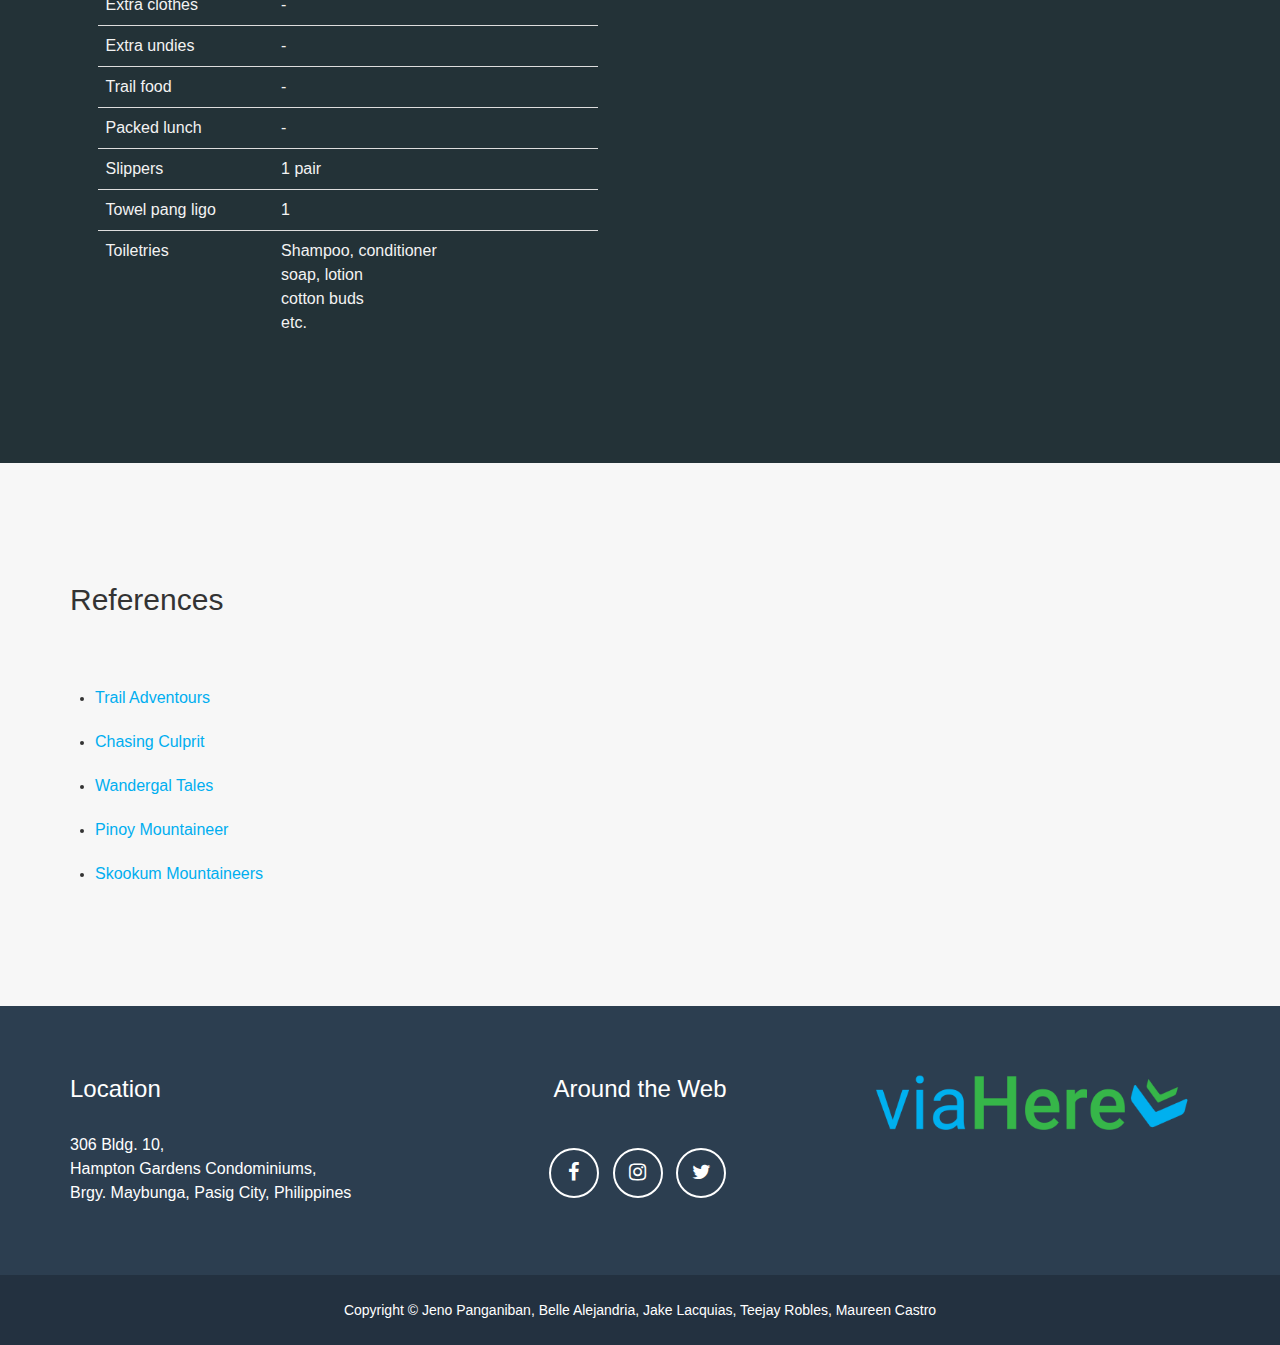
<file: pages/maynobaoct2017.html>
<!DOCTYPE html>
<html lang="en">

<head>
    <meta charset="utf-8">
    <meta http-equiv="X-UA-Compatible" content="IE=edge">
    <meta name="viewport" content="width=device-width, initial-scale=1">
    <meta name="description" content="">
    <meta name="author" content="Jeno Panganiban, Belle Alejandria, Jake Lacquias, Teejay Robles, Maureen Castro">

    <title>Mt. Maynoba Circuit and 8 Wonder Falls - viaHere</title>

    <!-- Bootstrap Core CSS -->
    <link href="../css/bootstrap.css" rel="stylesheet">

    <!-- Font Awesome for icons -->
    <link href="../css/font-awesome.css" rel="stylesheet" type="text/css">

    <!-- viaHere Custom CSS -->
    <link href="../css/viaherestyle.css" rel="stylesheet">
    <link href="../css/loginstyle.css" rel="stylesheet">
    <link href="../css/datepicker.css" rel="stylesheet">
    <link href="../css/jointrip.css" rel="stylesheet">
<!--     <link href="../css/contactstyle.css" rel="stylesheet"> -->
</head>

<body id="page-top">

    <nav id="mainNav" class="navbar navbar-default navbar-custom navbar-fixed-top">
        <div class="container">
            <!-- Brand and toggle get grouped for better mobile display -->
            <div class="navbar-header page-scroll">
                <button type="button" class="navbar-toggle" data-toggle="collapse" data-target="#bs-example-navbar-collapse-1">
                    <span class="sr-only">Toggle navigation</span> Menu <i class="fa fa-bars"></i>
                </button>
                <a class="navbar-brand page-scroll" href="#page-top">
                    <img class="homeNavLogo" src="../img/logo.png">
                </a>
            </div>

            <!-- Collect the nav links, forms, and other content for toggling -->
            <div class="collapse navbar-collapse" id="bs-example-navbar-collapse-1">
                <ul class="nav navbar-nav navbar-right">
                    <li class="hidden">
                        <a href="#page-top"></a>
                    </li>
                    <!--<li>
                        <a class="page-scroll" href="#page-top">Home</a>
                    </li>-->
                    <li>
                        <a class="page-scroll" href="#about">Itinerary</a>
                    </li>
                    <li>
                        <a class="page-scroll" href="#bring">Things To Bring and Budget</a>
                    </li>
                    <li>
                        <a class="page-scroll" href="#contact">References</a>
                    </li>
                   
                </ul>
            </div>
            <!-- /.navbar-collapse -->
        </div>
        <!-- /.container-fluid -->
    </nav>
    
    <!-- SEARCH -->
    <header class="maynoba-header">
        
        <div class="">

                <div class="col-lg-4"></div>
                <div class="col-lg-8">
                    <div class="service-box">
                        <div class="header-content">
                            <div class="header-content-inner text-right"><br><br><br><br><br>
                                <h1 class="homeHeader">Mt. Maynoba Circuit - </h1>
                                <h1>8 Wonder Falls</h1>
                                <h2 class="">OCTOBER 21, 2017</h2>
                                
                                <h1 class="homeHeader">Tanay, Rizal</h1><br>
                                <h1>728 MASL</h1>
                                <h1>Difficulty: 3/9</h1>
                            </div>
                        </div>
                        
                    </div>
                </div>
                
                
            </div>
        
        
       
    </header>

    <section id="about">
        
        <div class="container">
            
            <div class="header-content">
            <div class="header-content-inner">
                <center><h2 class="homeHeader">ITINERARY</h2></center><br><br>
            </div>
         </div>
            <div class="row">
                <div class="col-lg-4 text-center">
                    <div class="service-box">
                        
                         <i class="fa fa-6x fa-bus text-via-green sr-icons"></i><br><br><br>

                            
                        <table class="table">
                        <thead>
                          <tr>
                              <th> <p class="text-primary-white text-left">Time</p></th>
                            <th> <p class="text-primary-white text-left">Activity</p></th>
                          </tr>
                        </thead>
                        <tbody>
                          <tr>
                            <td> <p class="text-primary-white text-left">3:00 AM</p></td>
                            <td> <p class="text-primary-white text-left">Meet up McDo Vito Cruz for South Peeps</p></td>
                          </tr><tr>
                            <td> <p class="text-primary-white text-left">3:30 AM</p></td>
                            <td> <p class="text-primary-white text-left">Meet up McDo Eastwood for North and East Peeps</p></td>
                          </tr><tr>
                            <td> <p class="text-primary-white text-left">5:30 AM</p></td>
                            <td> <p class="text-primary-white text-left">ETA Mt. Maynoba jump-off point<br>Brgy. Cayabu, Tanay, Rizal</p></td>
                          </tr>
                        </tbody>
                      </table>

                       
                    </div>
                </div>
                <div class="col-lg-4 text-center">
                    <div class="service-box">
                        <i class="fa fa-3x fa-caret-up text-via-green sr-icons"></i><i class="fa fa-6x fa-caret-up text-via-green sr-icons"></i><i class="fa fa-3x fa-caret-up text-via-green sr-icons"></i><br><br><br>
                        

                        <table class="table">
                        <thead>
                          <tr>
                              <th> <p class="text-primary-white text-left">Time</p></th>
                            <th> <p class="text-primary-white text-left">Activity</p></th>
                          </tr>
                        </thead>
                        <tbody>
                          <tr>
                            <td> <p class="text-primary-white text-left">6:00 AM</p></td>
                            <td> <p class="text-primary-white text-left">Start trek</p></td>
                          </tr>
                            <tr>
                            <td> <p class="text-primary-white text-left">7:00 AM</p></td>
                            <td> <p class="text-primary-white text-left">ETA Mt. Cayabu Summit<br>Picture Taking<br>(Sea of clouds)</p></td>
                          </tr>
                            <tr>
                            <td> <p class="text-primary-white text-left">7:30 AM</p></td>
                            <td> <p class="text-primary-white text-left">Resume hike</p></td>
                          </tr>
                        <tr>
                            <td> <p class="text-primary-white text-left">9:00 AM</p></td>
                            <td> <p class="text-primary-white text-left">ETA Mt. Maynoba Summit<br>Picture Taking</p></td>
                          </tr>
                        <tr>
                            <td> <p class="text-primary-white text-left">10:15 AM</p></td>
                            <td> <p class="text-primary-white text-left">Start descent</td>
                          </tr>
                            <tr>
                            <td> <p class="text-primary-white text-left">11:00 AM - 1:00 PM</p></td>
                            <td> <p class="text-primary-white text-left">Go to 8 waterfalls<br>Lunch</p>
                                <p class="text-primary-white text-left">Nagtatagong Paraiso Falls (1st)<br>
                                Katmon Falls (2nd)<br>
                                Gugulong na Bato Falls (3rd)<br>
                                Giginto Falls (4th)<br>
                                Manganiso Falls (5th)<br>
                                Lantay na Bato Falls (6th)<br>
                                Magpantay Falls (7th)<br>
                                Maynoba Falls (8th)</p></td>
                          </tr>
                        </tbody>
                      </table>

                        
                        
                        
                    </div>
                </div>
                <div class="col-lg-4 text-center">
                    <div class="service-box">
                        <i class="fa fa-6x fa-heart text-via-green sr-icons"></i><br><br><br>
                        <table class="table">
                        <thead>
                          <tr>
                              <th> <p class="text-primary-white text-left">Time</p></th>
                            <th> <p class="text-primary-white text-left">Activity</p></th>
                          </tr>
                        </thead>
                        <tbody>
                          <tr>
                            <td> <p class="text-primary-white text-left">1:45 PM</p></td>
                            <td> <p class="text-primary-white text-left">ETA Mt. Maynoba jump-off point<br>Wash up</p></td>
                          </tr><tr>
                            <td> <p class="text-primary-white text-left">2:30 PM</p></td>
                            <td> <p class="text-primary-white text-left">Depart for Manila</p></td>
                          </tr>
                        <tr>
                            <td> <p class="text-primary-white text-left">4:00 PM</p></td>
                            <td> <p class="text-primary-white text-left">ETA Eastwood</p></td>
                          </tr>
                        <tr>
                            <td> <p class="text-primary-white text-left">5:00 PM</p></td>
                            <td> <p class="text-primary-white text-left">ETA Taft</p></td>
                          </tr>
                        </tbody>
                      </table>
                    </div>
                </div>
            </div>
        </div>
    </section>

    <section class="no-padding" id="trips">
        <div class="container-fluid">
            <div class="row no-gutter popup-gallery">
                <div class="col-lg-4 col-sm-6">
                    <a href="" class="portfolio-box">
                        <img src="../img/maynoba/1.jpg" class="img-responsive" alt="">
                        
                    </a>
                </div>

                <div class="col-lg-4 col-sm-6">
                    <a href="" class="portfolio-box">
                        <img src="../img/maynoba/2.jpg" class="img-responsive" alt="">
                        
                    </a>
                </div>
                <div class="col-lg-4 col-sm-6">
                    <a href="" class="portfolio-box">
                        <img src="../img/maynoba/3.JPG" class="img-responsive" alt="">
                        
                    </a>
                </div>
                <div class="col-lg-4 col-sm-6">
                    <a href="" class="portfolio-box">
                        <img src="../img/maynoba/4.JPG" class="img-responsive" alt="">
                        
                    </a>
                </div>
                <div class="col-lg-4 col-sm-6">
                    <a href="" class="portfolio-box">
                        <img src="../img/maynoba/5.JPG" class="img-responsive" alt="">
                        
                    </a>
                </div>
                <div class="col-lg-4 col-sm-6">
                    <a href="" class="portfolio-box">
                        <img src="../img/maynoba/6.JPG" class="img-responsive" alt="">
                        
                    </a>
                </div>
            </div>
        </div>
    </section>
    
    <section id="bring">
        <div class="container">
            
            <div class="row">
                <div class="col-lg-6 text-center">
                    
                    <i class="fa fa-6x fa-shopping-bag text-via-green sr-icons"></i><br>
                    
                    <div class="header-content">
                        <div class="header-content-inner">
                            <center><h2 class="homeHeader">Things To Bring</h2></center><br><br>
                        </div>
                    </div>
                    
                    <div class="service-box">
                            
                        <table class="table">
                        <thead>
                          <tr>
                              <th> <p class="text-primary-white text-left">Item</p></th>
                            <th> <p class="text-primary-white text-left">Quantity / Description</p></th>
                          </tr>
                        </thead>
                        <tbody>
                          <tr>
                            <td> <p class="text-primary-white text-left">Hiking outfit</p></td>
                            <td> <p class="text-primary-white text-left">Sporty attire, durable shoes</p></td>
                          </tr>
                        <tr>
                            <td> <p class="text-primary-white text-left">Water</p></td>
                            <td> <p class="text-primary-white text-left">At least 2 liters</p></td>
                          </tr>
                            <tr>
                            <td> <p class="text-primary-white text-left">Sunblock</p></td>
                            <td> <p class="text-primary-white text-left">1</p></td>
                          </tr>
                        <tr>
                            <td> <p class="text-primary-white text-left">Personal Medication</p></td>
                            <td> <p class="text-primary-white text-left">Band-aid, antihistamine, etc</p></td>
                          </tr>
                            <tr>
                            <td> <p class="text-primary-white text-left">Waterproofing</p></td>
                            <td> <p class="text-primary-white text-left">Plastic bags, umbrella, raincoat, jacket</p></td>
                          </tr>
                            <tr>
                            <td> <p class="text-primary-white text-left">GoPro or any camera</p></td>
                            <td> <p class="text-primary-white text-left">Optional pero more power pag meron nito</p></td>
                          </tr>
                        <tr>
                            <td> <p class="text-primary-white text-left">Face towel</p></td>
                            <td> <p class="text-primary-white text-left">1</p></td>
                          </tr>
                        <tr>
                            <td> <p class="text-primary-white text-left">Extra clothes</p></td>
                            <td> <p class="text-primary-white text-left">-</p></td>
                          </tr>
                        <tr>
                            <td> <p class="text-primary-white text-left">Extra undies</p></td>
                            <td> <p class="text-primary-white text-left">-</p></td>
                          </tr>
                        <tr>
                            <td> <p class="text-primary-white text-left">Trail food</p></td>
                            <td> <p class="text-primary-white text-left">-</p></td>
                          </tr>
                        <tr>
                            <td> <p class="text-primary-white text-left">Packed lunch</p></td>
                            <td> <p class="text-primary-white text-left">-</p></td>
                          </tr>
                        <tr>
                            <td> <p class="text-primary-white text-left">Slippers</p></td>
                            <td> <p class="text-primary-white text-left">1 pair</p></td>
                          </tr>
                        <tr>
                            <td> <p class="text-primary-white text-left">Towel pang ligo</p></td>
                            <td> <p class="text-primary-white text-left">1</p></td>
                          </tr>
                        <tr>
                            <td> <p class="text-primary-white text-left">Toiletries</p></td>
                            <td> <p class="text-primary-white text-left">Shampoo, conditioner<br>soap, lotion<br>cotton buds<br>etc.</p></td>
                          </tr>
                        </tbody>
                      </table>

                       
                    </div>
                </div>
                <div class="col-lg-6 text-center">
                    
                    <i class="fa fa-6x fa-money text-via-green sr-icons"></i><br>
                    
                    <div class="header-content">
                        <div class="header-content-inner">
                            <center><h2 class="homeHeader">Budget</h2></center><br><br>
                        </div>
                    </div>
                    
                    <div class="service-box">

                        <table class="table">
                        <thead>
                          <tr>
                              <th> <p class="text-primary-white text-left">Item</p></th>
                            <th> <p class="text-primary-white text-left">Price</p></th>
                          </tr>
                        </thead>
                        <tbody>
                          <tr>
                            <td> <p class="text-primary-white text-left">Van Rental (Transpo)</p></td>
                            <td> <p class="text-primary-white text-left">7,000.00 / 26 = 270.00</p></td>
                          </tr>
                            <tr>
                            <td> <p class="text-primary-white text-left">Registration Fee</p></td>
                            <td> <p class="text-primary-white text-left">40.00</p></td>
                          </tr>
                        <tr>
                            <td> <p class="text-primary-white text-left">Guide Fee</p></td>
                            <td> <p class="text-primary-white text-left">500 / 5 = 100.00</p></td>
                          </tr>
                        
                            <tr>
                            <td> <p class="text-primary-white text-left"><b>Total</b></p></td>
                            <td> <p class="text-primary-white text-left"><b>410.00 per person</b></p></td>
                          </tr>

                        </tbody>
                      </table>

                        
                        
                        
                    </div>
                </div>
            </div>
        </div>
    </section>


    <section id="contact">
        <div class="container">
            <div class="row">
                <div class="col-lg-12">
                    <h2 class="text-left">References</h2><br><br><br>
                </div>
            </div>
            <div class="row">
                <ul>
                <li><p class="text-left"><a href="http://www.trailadventours.com/philippine-mountains/mt-maynoba#fun">Trail Adventours</a></p></li>
                <li><p class="text-left"><a href="htthttps://chasingculprit.blogspot.com/2016/07/mt-cayabu-and-mt-maynoba-traverse-to-8.html">Chasing Culprit</a></p></li>
                <li><p class="text-left"><a href="https://wandergaltales.wordpress.com/2017/01/07/maynoba-circuit-8-wonder-falls/">Wandergal Tales</a></p></li>
                <li><p class="text-left"><a href="http://www.pinoymountaineer.com/2016/06/mt-maynoba-728m-in-tanay-rizal.html">Pinoy Mountaineer</a></p></li>
                <li><p class="text-left"><a href="http://skookummountaineers.blogspot.com/2016/04/maynoba-cayabu-circuit-mt-maynoba-mt.html">Skookum Mountaineers</a></p></li>
                </ul>
                
            </div>
        </div>
      </section>

      <footer class="text-center">
        <div class="footer-above">
            <div class="container">
                <div class="row">
                    <div class="footer-col col-md-4">
                        <h3 class="text-left">Location</h3>
                        <p class="text-left">306 Bldg. 10,<br>
                        Hampton Gardens Condominiums,<br>
                        Brgy. Maybunga, Pasig City, Philippines</p>
                    </div>
                    <div class="footer-col col-md-4">
                        <h3 class="">Around the Web</h3>
                        <ul class="list-inline">
                            <li>
                                <a href="https://www.facebook.com/viahereofficial/" class="btn-social btn-outline"><i class="fa fa-fw fa-facebook"></i></a>
                            </li>
                            <li>
                                <a href="#" class="btn-social btn-outline"><i class="fa fa-fw fa-instagram"></i></a>
                            </li>
                            <li>
                                <a href="#" class="btn-social btn-outline"><i class="fa fa-fw fa-twitter"></i></a>
                            </li>
                        </ul>
                    </div>
                    <div class="footer-col col-md-4">
                       <!--  <h3>About Freelancer</h3> -->
                        <img src="../img/logo.png" width="100%" height="auto">
                    </div>
                </div>
            </div>
        </div>
        <div class="footer-below">
            <div class="container">
                <div class="row">
                    <div class="col-lg-12">
                        Copyright &copy; Jeno Panganiban, Belle Alejandria, Jake Lacquias, Teejay Robles, Maureen Castro
                    </div>
                </div>
            </div>
        </div>
    </footer>
  
    <!-- jQuery -->
    <script src="../js/jquery.js"></script>
    <!-- easing -->
    <script src="../js/easing.min.js"></script>
    <!-- Bootstrap Core JavaScript -->
    <script src="../js/bootstrap.min.js"></script>
    <!-- viaHere Custom JavaScript -->
    <script src="../js/viaherescript.js"></script>
    <script src="../js/bootstrap-datepicker.js"></script>
    <script src="../js/datepicker.js"></script> 
    <script src="../js/scrollreveal.js"></script>
    <script src="https://maps.google.com/maps/api/js?sensor=false"></script>
    <script src="../js/map.js"></script> 
    <script src="../js/contactscript.js"></script> 


</body>
</html>
</file>
<file: css/viaherestyle.css>
html,
body {
  height: 100%;
  width: 100%;
}
body {
  font-family: 'Montserrat', Arial, sans-serif;
}
hr {
  border-color: #01aef0;
  border-width: 3px;
  max-width: 50px;
}
hr.light {
  border-color: white;
}
a {
  -webkit-transition: all 0.35s;
  -moz-transition: all 0.35s;
  transition: all 0.35s;
  color: #00AEF0;
}
a:hover,
a:focus {
  color: #01aef0;
}
h1,
h2,
h3,
h4,
h5,
h6 {
  font-family: 'Open Sans', 'Helvetica Neue', Arial, sans-serif;
}
p {
  font-size: 16px;
  line-height: 1.5;
  margin-bottom: 20px;
}
.bg-primary {
  background-color: #18121e;
}
.bg-dark {
  background-color: #233237;
  color: white;
}

section {
  padding: 100px 0;
}
aside {
  padding: 50px 0;
}
.no-padding {
  padding: 0;
}
#long-form{
  background-color: #18121E;
  width: 750px;
  height: 40px;
  padding: 7.5px;
}

/* NAVBAR */
.navbar-custom {
  background-color: #222222;
  border-color: transparent;
}
.navbar-custom .navbar-brand {
  color: #39B54A;
  font-family: "Kaushan Script", "Helvetica Neue", Helvetica, Arial, cursive;
}
.navbar-custom .navbar-brand:hover,
.navbar-custom .navbar-brand:focus,
.navbar-custom .navbar-brand:active,
.navbar-custom .navbar-brand.active {
  color: #00AEF0;
}
.navbar-custom .navbar-collapse {
  border-color: rgba(255, 255, 255, 0.02);
}
.navbar-custom .navbar-toggle {
  background-color: #39B54A;
  border-color: #39B54A;
  font-family: "Montserrat", "Helvetica Neue", Helvetica, Arial, sans-serif;
  text-transform: uppercase;
  color: white;
  font-size: 12px;
}
.navbar-custom .navbar-toggle:hover,
.navbar-custom .navbar-toggle:focus {
  background-color: #39B54A;
}
.navbar-custom .nav li a {
  font-family: "Montserrat", "Helvetica Neue", Helvetica, Arial, sans-serif;
  text-transform: uppercase;
  font-weight: 400;
  letter-spacing: 1px;
  color: white;
}
.navbar-custom .nav li a:hover,
.navbar-custom .nav li a:focus {
  color: #39B54A;
  outline: none;
}
.navbar-custom .navbar-nav > .active > a {
  border-radius: 0;
  color: white;
  background-color: #39B54A;
}
.navbar-custom .navbar-nav > .active > a:hover,
.navbar-custom .navbar-nav > .active > a:focus {
  color: white;
  background-color: #00AEF0;
}
@media (min-width: 768px) {
  .navbar-custom {
    background-color: transparent;
    padding: 25px 0;
    -webkit-transition: padding 0.3s;
    -moz-transition: padding 0.3s;
    transition: padding 0.3s;
    border: none;
  }
  .navbar-custom .navbar-brand {
    font-size: 2em;
    -webkit-transition: all 0.3s;
    -moz-transition: all 0.3s;
    transition: all 0.3s;
  }
  .navbar-custom .navbar-nav > .active > a {
    border-radius: 3px;
  }
}
@media (min-width: 768px) {
  .navbar-custom.affix {
    background-color: #222222;
    padding: 10px 0;
  }
  .navbar-custom.affix .navbar-brand {
    font-size: 1.5em;
  }
}
header {
  position: relative;
  width: 100%;
  min-height: auto;
  -webkit-background-size: cover;
  -moz-background-size: cover;
  background-size: cover;
  -o-background-size: cover;
  background-position: center;
  background-image: url('../img/6-pic-2.jpg');
  text-align: center;
  color: white;
}

.maynoba-header{
    background-image: url('../img/batolusong/bg.jpg');
}
header .header-content{
  position: relative;
  text-align: center;
  padding: 100px 15px 100px;
  width: 100%;
}
header .header-content .header-content-inner h1 {
  font-weight: 700;
  text-transform: uppercase;
  margin-top: 0;
  margin-bottom: 0;
  font-size: 30px;
}
header .header-content .header-content-inner hr {
  margin: 30px auto;
}
header .header-content .header-content-inner p {
  font-weight: 300;
  color: rgba(255, 255, 255, 0.7);
  font-size: 16px;
  margin-bottom: 50px;
}
@media (min-width: 768px) {
  header {
    min-height: 100%;
  }
  header .header-content #long-form{
    position: absolute;
    top: 50%;
    -webkit-transform: translateY(-50%);
    -ms-transform: translateY(-50%);
    transform: translateY(-50%);
    padding: 0 50px;
  }
  header .header-content .header-content-inner {
    max-width: 1000px;
    margin-left: auto;
    margin-right: auto;
  }
  header .header-content .header-content-inner h1 {
    font-size: 50px;
  }
  header .header-content .header-content-inner p {
    font-size: 18px;
    max-width: 80%;
    margin-left: auto;
    margin-right: auto;
  }
}
/* HOME - HEADING */
.homeHeader {
    padding-top: 50px;
    color: white;
}
/* HOME- NAVBAR LOGO */
.homeNavLogo {
    max-width: 150px;
    margin-top: -7px
}

/* HOME - SEARCH */
.searchButton{
    width: 150px;
}

/* CONTACT - MAP */
.map {
    min-width: 300px;
    min-height: 300px;
    width: 100%;
    height: 100%;
}

/* DISPLAY TRIPS */
.event-list {
    list-style: none;
    font-family: 'Lato', sans-serif;
    margin: 0px;
    padding: 0px;
    -webkit-border-radius: 10px;
    -moz-border-radius: 10px;
    -ms-border-radius: 10px;
    -o-border-radius: 10px;
    border-radius: 10px;
}
.event-list > li {
    background-color: rgb(255, 255, 255);
    box-shadow: 0px 0px 5px rgb(51, 51, 51);
    box-shadow: 0px 0px 5px rgba(51, 51, 51, 0.7);
    padding: 0px;
    margin: 0px 0px 20px;
    -webkit-border-radius: 10px;
    -moz-border-radius: 10px;
    -ms-border-radius: 10px;
    -o-border-radius: 10px;
    border-radius: 10px;
}
.event-list > li > time {
    display: inline-block;
    width: 100%;
    color: rgb(255, 255, 255);
    background-color: rgb(197, 44, 102);
    padding: 5px;
    text-align: center;
    text-transform: uppercase;

    -webkit-border-top-left-radius: 10px;
    -moz-border-top-left-radius: 10px;
    -ms-border-top-left-radius: 10px;
    -o-border-top-left-radius: 10px;
    border-top-left-radius: 10px;

    -webkit-border-top-right-radius: 10px;
    -moz-border-top-right-radius: 10px;
    -ms-border-top-right-radius: 10px;
    -o-border-top-right-radius: 10px;
    border-top-right-radius: 10px;

    -webkit-border-bottom-left-radius: 0px;
    -moz-border-bottom-left-radius: 0px;
    -ms-border-bottom-left-radius: 0px;
    -o-border-bottom-left-radius: 0px;
    border-bottom-left-radius: 0px;
}
.event-list > li:nth-child(even) > time {
    background-color: rgb(165, 82, 167);
}
.event-list > li > time > span {
    display: none;
}
.event-list > li > time > .day {
    display: block;
    font-size: 56pt;
    font-weight: 100;
    line-height: 1;
}
.event-list > li time > .month {
    display: block;
    font-size: 24pt;
    font-weight: 900;
    line-height: 1;
}
.event-list > li > img {
    width: 100%;
}
.event-list > li > .info {
    padding-top: 5px;
    text-align: center;
}
.event-list > li > .info > .title {
    font-size: 17pt;
    font-weight: 700;
    margin: 0px;
}
.event-list > li > .info > .desc {
    font-size: 13pt;
    font-weight: 300;
    margin: 0px;
}
.event-list > li > .info > ul,
.event-list > li > .social > ul {
    display: table;
    list-style: none;
    margin: 10px 0px 0px;
    padding: 0px;
    width: 100%;
    text-align: center;
}
.event-list > li > .social > ul {
    margin: 0px;
}
.event-list > li > .info > ul > li,
.event-list > li > .social > ul > li {
    display: table-cell;
    cursor: pointer;
    color: rgb(30, 30, 30);
    font-size: 11pt;
    font-weight: 300;
    padding: 3px 0px;
}
.event-list > li > .info > ul > li > a {
    display: block;
    width: 100%;
    color: rgb(30, 30, 30);
    text-decoration: none;
} 
.event-list > li > .social > ul > li {    
    padding: 0px;
}
.event-list > li > .social > ul > li > a {
    padding: 3px 0px;
} 
.event-list > li > .info > ul > li:hover,
.event-list > li > .social > ul > li:hover {
    color: rgb(30, 30, 30);
    background-color: rgb(200, 200, 200);
}
.facebook a,
.twitter a,
.google-plus a {
    display: block;
    width: 100%;
    color: rgb(75, 110, 168) !important;
}
.twitter a {
    color: rgb(79, 213, 248) !important;
}
.google-plus a {
    color: rgb(221, 75, 57) !important;
}
.facebook:hover a {
    color: rgb(255, 255, 255) !important;
    background-color: rgb(75, 110, 168) !important;
}
.twitter:hover a {
    color: rgb(255, 255, 255) !important;
    background-color: rgb(79, 213, 248) !important;
}
.google-plus:hover a {
    color: rgb(255, 255, 255) !important;
    background-color: rgb(221, 75, 57) !important;
}

@media (min-width: 768px) {
    .event-list > li {
        position: relative;
        display: block;
        width: 100%;
        height: 120px;
        padding: 0px;
    }
    .event-list > li > time,
    .event-list > li > img  {
        display: inline-block;
    }
    .event-list > li > time {
        width: 400px;
        float: left;
    }
    .event-list > li > img {
        width: 120px;
        float: left;
    }
    .event-list > li > .info {
        background-color: rgb(245, 245, 245);
        overflow: hidden;
    }
    .event-list > li > time {
        width: 450px;
        height: 120px;
        padding: 0px;
        margin: 0px;

        -webkit-border-top-left-radius: 10px;
        -moz-border-top-left-radius: 10px;
        -ms-border-top-left-radius: 10px;
        -o-border-top-left-radius: 10px;
        border-top-left-radius: 10px;

        -webkit-border-top-right-radius: 0px;
        -moz-border-top-right-radius: 0px;
        -ms-border-top-right-radius: 0px;
        -o-border-top-right-radius: 0px;
        border-top-right-radius: 0px;

        -webkit-border-bottom-left-radius: 10px;
        -moz-border-bottom-left-radius: 10px;
        -ms-border-bottom-left-radius: 10px;
        -o-border-bottom-left-radius: 10px;
        border-bottom-left-radius: 10px;
    }
    .event-list > li > img {
        width: 120px;
        height: 120px;
        padding: 0px;
        margin: 0px;
    }
    .event-list > li > .info {
        position: relative;
        height: 120px;
        text-align: left;
        padding-right: 40px;

        -webkit-border-top-right-radius: 10px;
        -moz-border-top-right-radius: 10px;
        -ms-border-top-right-radius: 10px;
        -o-border-top-right-radius: 10px;
        border-top-right-radius: 10px;

        -webkit-border-bottom-right-radius: 10px;
        -moz-border-bottom-right-radius: 10px;
        -ms-border-bottom-right-radius: 10px;
        -o-border-bottom-right-radius: 10px;
        border-bottom-right-radius: 10px;
    }	
    .event-list > li > .info > .title, 
    .event-list > li > .info > .desc {
        padding: 0px 10px;
    }
    .event-list > li > .info > ul {
        position: absolute;
        left: 0px;
        bottom: 0px;
    }
    .event-list > li > .social {
        position: absolute;
        top: 0px;
        right: 0px;
        display: block;
        width: 40px;
    }
    .event-list > li > .social > ul {
        border-left: 1px solid rgb(230, 230, 230);
    }
    .event-list > li > .social > ul > li {			
        display: block;
        padding: 0px;
    }
    .event-list > li > .social > ul > li > a {
        display: block;
        width: 40px;
        padding: 10px 0px 9px;
    }
}

#about{
    background-color: #18121E;
}

#bring{
    background-color: #233237;
}
.section-heading {
  margin-top: 0;
}
.service-box {
  max-width: 500px;
  margin: 50px auto 0;
}
@media (min-width: 992px) {
  .service-box {
    margin: 20px auto 0;
  }
}
.service-box p {
  margin-bottom: 0;
}

.portfolio-box {
  position: relative;
  display: block;
  max-width: 650px;
  margin: 0 auto;
}
.portfolio-box .portfolio-box-caption {
  color: white;
  opacity: 0;
  display: block;
  background: rgba(44, 110, 132, 0.75);
  position: absolute;
  bottom: 0;
  text-align: center;
  width: 100%;
  height: 100%;
  -webkit-transition: all 0.35s;
  -moz-transition: all 0.35s;
  transition: all 0.35s;
}
.portfolio-box .portfolio-box-caption .portfolio-box-caption-content {
  width: 100%;
  text-align: center;
  position: absolute;
  top: 50%;
  transform: translateY(-50%);
}
.portfolio-box .portfolio-box-caption .portfolio-box-caption-content .project-category,
.portfolio-box .portfolio-box-caption .portfolio-box-caption-content .project-name {
  font-family: 'Open Sans', 'Helvetica Neue', Arial, sans-serif;
  padding: 0 15px;
}
.portfolio-box .portfolio-box-caption .portfolio-box-caption-content .project-category {
  text-transform: uppercase;
  font-weight: 600;
  font-size: 14px;
}
.portfolio-box .portfolio-box-caption .portfolio-box-caption-content .project-name {
  font-size: 18px;
}
.portfolio-box:hover .portfolio-box-caption {
  opacity: 1;
}
.portfolio-box:focus {
  outline: none;
}
@media (min-width: 768px) {
  .portfolio-box .portfolio-box-caption .portfolio-box-caption-content .project-category {
    font-size: 16px;
  }
  .portfolio-box .portfolio-box-caption .portfolio-box-caption-content .project-name {
    font-size: 22px;
  }
}
.call-to-action h2 {
  margin: 0 auto 20px;
}
.text-primary {
  color: #01aef0;
}
.no-gutter > [class*='col-'] {
  padding-right: 0;
  padding-left: 0;
}

.btn-default {
  color: #222222;
  background-color: white;
  border-color: white;
  -webkit-transition: all 0.35s;
  -moz-transition: all 0.35s;
  transition: all 0.35s;
}
.btn-default:hover,
.btn-default:focus,
.btn-default.focus,
.btn-default:active,
.btn-default.active,
.open > .dropdown-toggle.btn-default {
  color: #222222;
  background-color: #f2f2f2;
  border-color: #ededed;
}
.btn-default:active,
.btn-default.active,
.open > .dropdown-toggle.btn-default {
  background-image: none;
}
.btn-default.disabled,
.btn-default[disabled],
fieldset[disabled] .btn-default,
.btn-default.disabled:hover,
.btn-default[disabled]:hover,
fieldset[disabled] .btn-default:hover,
.btn-default.disabled:focus,
.btn-default[disabled]:focus,
fieldset[disabled] .btn-default:focus,
.btn-default.disabled.focus,
.btn-default[disabled].focus,
fieldset[disabled] .btn-default.focus,
.btn-default.disabled:active,
.btn-default[disabled]:active,
fieldset[disabled] .btn-default:active,
.btn-default.disabled.active,
.btn-default[disabled].active,
fieldset[disabled] .btn-default.active {
  background-color: white;
  border-color: white;
}
.btn-default .badge {
  color: white;
  background-color: #222222;
}
.btn-primary {
  color: white;
  background-color: #01aef0;
  border-color: #01aef0;
  -webkit-transition: all 0.35s;
  -moz-transition: all 0.35s;
  transition: all 0.35s;
}
.btn-primary:hover,
.btn-primary:focus,
.btn-primary.focus,
.btn-primary:active,
.btn-primary.active,
.open > .dropdown-toggle.btn-primary {
  color: white;
  background-color: #ee4b28;
  border-color: #ed431f;
}
.btn-primary:active,
.btn-primary.active,
.open > .dropdown-toggle.btn-primary {
  background-image: none;
}
.btn-primary.disabled,
.btn-primary[disabled],
fieldset[disabled] .btn-primary,
.btn-primary.disabled:hover,
.btn-primary[disabled]:hover,
fieldset[disabled] .btn-primary:hover,
.btn-primary.disabled:focus,
.btn-primary[disabled]:focus,
fieldset[disabled] .btn-primary:focus,
.btn-primary.disabled.focus,
.btn-primary[disabled].focus,
fieldset[disabled] .btn-primary.focus,
.btn-primary.disabled:active,
.btn-primary[disabled]:active,
fieldset[disabled] .btn-primary:active,
.btn-primary.disabled.active,
.btn-primary[disabled].active,
fieldset[disabled] .btn-primary.active {
  background-color: #01aef0;
  border-color: #01aef0;
}

footer {
  color: white;
}
footer h3 {
  margin-bottom: 30px;
}
footer .footer-above {
  padding-top: 50px;
  background-color: #2C3E50;
}
footer .footer-col {
  margin-bottom: 50px;
}
footer .footer-below {
  padding: 25px 0;
  background-color: #233140;
}

#contact{
  background-color: #f7f7f7;
}

.btn-social {
  display: inline-block;
  height: 50px;
  width: 50px;
  border: 2px solid white;
  border-radius: 100%;
  text-align: center;
  font-size: 20px;
  line-height: 45px;
}

.btn-outline {
  color: white;
  font-size: 20px;
  border: solid 2px white;
  background: transparent;
  transition: all 0.3s ease-in-out;
  margin-top: 15px;
}
.btn-outline:hover,
.btn-outline:focus,
.btn-outline:active,
.btn-outline.active {
  color: #18BC9C;
  background: white;
  border: solid 2px white;
}

.floating-label-form-group {
  position: relative;
  margin-bottom: 0;
  padding-bottom: 0.5em;
  border-bottom: 1px solid #eeeeee;
}
.floating-label-form-group input,
.floating-label-form-group textarea {
  z-index: 1;
  position: relative;
  padding-right: 0;
  padding-left: 0;
  border: none;
  border-radius: 0;
  font-size: 1.5em;
  background: none;
  box-shadow: none !important;
  resize: none;
}
.floating-label-form-group label {
  display: block;
  z-index: 0;
  position: relative;
  top: 2em;
  margin: 0;
  font-size: 0.85em;
  line-height: 1.764705882em;
  vertical-align: middle;
  vertical-align: baseline;
  opacity: 0;
  -webkit-transition: top 0.3s ease,opacity 0.3s ease;
  -moz-transition: top 0.3s ease,opacity 0.3s ease;
  -ms-transition: top 0.3s ease,opacity 0.3s ease;
  transition: top 0.3s ease,opacity 0.3s ease;
}
.floating-label-form-group:not(:first-child) {
  padding-left: 14px;
  border-left: 1px solid #eeeeee;
}
.floating-label-form-group-with-value label {
  top: 0;
  opacity: 1;
}
.floating-label-form-group-with-focus label {
  color: #18BC9C;
}
form .row:first-child .floating-label-form-group {
  border-top: 1px solid #eeeeee;
}

.btn-xl {
  color: white;
  background-color: #39B54A;
  border-color: #39B54A;
  font-family: "Montserrat", "Helvetica Neue", Helvetica, Arial, sans-serif;
  text-transform: uppercase;
  font-weight: 700;
  border-radius: 3px;
  font-size: 18px;
  padding: 20px 40px;
}
.btn-xl:hover,
.btn-xl:focus,
.btn-xl:active,
.btn-xl.active,
.open .dropdown-toggle.btn-xl {
  color: white;
  background-color: #00AEF0;
  border-color: #00AEF0;
}
.btn-xl:active,
.btn-xl.active,
.open .dropdown-toggle.btn-xl {
  background-image: none;
}
.btn-xl.disabled,
.btn-xl[disabled],
fieldset[disabled] .btn-xl,
.btn-xl.disabled:hover,
.btn-xl[disabled]:hover,
fieldset[disabled] .btn-xl:hover,
.btn-xl.disabled:focus,
.btn-xl[disabled]:focus,
fieldset[disabled] .btn-xl:focus,
.btn-xl.disabled:active,
.btn-xl[disabled]:active,
fieldset[disabled] .btn-xl:active,
.btn-xl.disabled.active,
.btn-xl[disabled].active,
fieldset[disabled] .btn-xl.active {
  background-color: #39B54A;
  border-color: #39B54A;
}
.btn-xl .badge {
  color: #39B54A;
  background-color: white;
}
</file>
<file: css/loginstyle.css>
#login-dp{
    min-width: 300px;
    padding: 14px 14px 0;
    overflow:hidden;
    background-color:#18121E;
}
.login-social{
    float: none;
    margin: 0 auto 30px;
    text-align: center;
}

#login-dp .bottom{
    background-color:#18121E;
    clear:both;
    padding:14px;
}

#login-dp .form-group {
    margin-bottom: 10px;
}
@media(max-width:768px){
    #login-dp{
        background-color: inherit;
        color: #18121E;
    }
    #login-dp .bottom{
        background-color: inherit;
        border-top:0 none;
    }
}
</file>
<file: css/createtripstyle.css>
header {
  background-color: #000;
}

.board {
    width: 100%;
    height: auto;
    margin: 20px auto;
    background: #18121E;
    border-radius: 8px 8px 0 0;
}

#BGtab .tab-content .tab-pane {
  background-color: #18121E;
    padding: 10px;
}

.board .nav-tabs {
    position: relative;
    margin: 40px auto;
    margin-bottom: 0;
    box-sizing: border-box;
}

.liner {
    height: 2px;
    background: #ddd;
    position: absolute;
    width: 80%;
    margin: 0 auto;
    left: 0;
    right: 0;
    top: 50%;
    z-index: 1;
}

.nav-tabs > li {
    width: 25%;
}

.nav-tabs > li:after {
    content: " ";
    position: absolute;
    opacity: 0;
    margin: 0 auto;
    bottom: 0px;
    border: 10px solid transparent;
    border-bottom-color: #aaa;
    transition: left 1s;
}

.nav-tabs > li.active:after {
    left: calc(50% - 10px);
    opacity: 1;
}

.nav-tabs > li[rel-index="-1"]:after {
    left: calc(50% + 100% - 10px);
}

.nav-tabs > li[rel-index="-2"]:after {
    left: calc(50% + 200% - 10px);
}

.nav-tabs > li[rel-index="-3"]:after {
    left: calc(50% + 300% - 10px);
}

.nav-tabs > li[rel-index="1"]:after {
    left: calc(50% - 100% - 10px);
}

.nav-tabs > li[rel-index="2"]:after {
    left: calc(50% - 200% - 10px);
}

.nav-tabs > li[rel-index="3"]:after {
    left: calc(50% - 300% - 10px);
}

.nav-tabs > li a {
    width: 70px;
    height: 70px;
    line-height: 70px;
    margin: 20px auto;
    border-radius: 100%;
    padding: 0;
}

.nav-tabs > li a:hover{
    background: transparent;
}

.nav-tabs > li span {
    width: 70px;
    height: 70px;
    line-height: 70px;
    display: inline-block;
    border-radius: 100px;
    background: white;
    z-index: 2;
    position: absolute;
    left: 0;
    text-align: center;
    font-size: 25px;
}

.nav-tabs > li:nth-of-type(1) span {
    color: #3e5e9a;
    border: 2px solid #3e5e9a;
}

.nav-tabs > li:nth-of-type(1).active span {
    color: #fff;
    background: #3e5e9a;
}

.nav-tabs > li:nth-of-type(2) span {
    color: #f1685e;
    border: 2px solid #f1685e;
}

.nav-tabs > li:nth-of-type(2).active span {
    color: #fff;
    background: #f1685e;
}

.nav-tabs > li:nth-of-type(3) span {
    color: #febe29;
    border: 2px solid #febe29;
}

.nav-tabs > li:nth-of-type(3).active span {
    color: #fff;
    background: #febe29;
}

.nav-tabs > li:nth-of-type(4) span {
    color: #25c225;
    border: 2px solid #25c225;
}

.nav-tabs > li:nth-of-type(4).active span {
    color: #fff;
    background: #25c225;
}

.nav-tabs > li > a.disabled {
    opacity: 1;
}

.nav-tabs > li > a.disabled span {
    border-color: #ddd;
    color: #aaa;
}

div#step-1 {
    background: #fff;
}

div[role="tabpanel"]:after {
    content: "";
    display: block;
    clear: both;
}

.nxtBtn{
    padding-bottom: 10px;
}

.col-centered {
    display:inline-block;
    float:none;
    /* reset the text-align */
    text-align:left;
    /* inline-block space fix */
    margin-right:-4px;
}
</file>
<file: css/editjoinstyle.css>
tbody > tr {
    cursor: pointer;
}

.result{
    margin-top:20px;
}

.modalColor{
    color: black;
}
</file>
<file: css/displaytrip.css>
.glyphicon-lg
{
    font-size:4em;
}
.info-block
{
    background:black;
  opacity: 0.8;
  transition: opacity .25s ease-in-out;
  -moz-transition: opacity .25s ease-in-out;
  -webkit-transition: opacity .25s ease-in-out;
    margin-bottom:7px;
    color:white;
    border-radius: 15px;
}
.info-block .square-box
{
    width:100px;min-height:110px;margin-right:22px;text-align:center!important;background-color:#676767;padding:30px 0;
    border-radius: 15px;
}
.info-block.block-info
{
    border-color:#20819e;
    padding: 20px;
}
.info-block.block-info .square-box
{
    background-color:#20819e;color:#FFF;
}

.btnSearch{
    margin-top: 40px;
}

.btnJoin{
   position: relative;
    
}
</file>
<file: css/registerformstyle.css>
input[type="text"], input[type="password"], input[type="email"] {
	height: 50px;
    margin: 0;
    padding: 0 20px;
    vertical-align: middle;
    background: #fff;
    border: 3px solid #fff;
    font-family: 'Roboto', sans-serif;
    font-size: 16px;
    font-weight: 300;
    line-height: 50px;
    color: #888;
    -moz-border-radius: 4px; -webkit-border-radius: 4px; border-radius: 4px;
    -moz-box-shadow: none; -webkit-box-shadow: none; box-shadow: none;
    -o-transition: all .3s; -moz-transition: all .3s; -webkit-transition: all .3s; -ms-transition: all .3s; transition: all .3s;
}

input[type="text"], input[type="password"]:focus{
	outline: 0;
	background: #fff;
    border: 3px solid #ccc;
    -moz-box-shadow: none; -webkit-box-shadow: none; box-shadow: none;
}

input[type="text"], input[type="password"], input[type="email"] :-moz-placeholder{ color: #888; }
input[type="text"], input[type="password"], input[type="email"] :-ms-input-placeholder{ color: #888; }
input[type="text"], input[type="password"], input[type="email"] ::-webkit-input-placeholder{ color: #888; }


button.btn {
	width: 100%;
	height: 50px;
    margin: 0;
    padding: 0 20px;
    vertical-align: middle;
    background: #66d6c5;
    border: 0;
    font-family: 'Roboto', sans-serif;
    font-size: 16px;
    font-weight: 300;
    line-height: 50px;
    color: #fff;
    -moz-border-radius: 4px; -webkit-border-radius: 4px; border-radius: 4px;
    text-shadow: none;
    -moz-box-shadow: none; -webkit-box-shadow: none; box-shadow: none;
    -o-transition: all .3s; -moz-transition: all .3s; -webkit-transition: all .3s; -ms-transition: all .3s; transition: all .3s;
}

button.btn:hover { opacity: 0.6; color: #fff; }

button.btn:active { outline: 0; opacity: 0.6; color: #fff; -moz-box-shadow: none; -webkit-box-shadow: none; box-shadow: none; }

button.btn:focus { outline: 0; opacity: 0.6; background: #66d6c5; color: #fff; }

button.btn:active:focus, button.btn.active:focus { outline: 0; opacity: 0.6; background: #66d6c5; color: #fff; }
</file>
<file: css/registerstyle.css>
header{
    /*background-image: url(../img/bgcontact.png);*/
}
.btn-link-1 {
	display: inline-block;
	height: 50px;
	margin: 0 5px;
	padding: 16px 20px 0 20px;
	background: #66d6c5;
	font-size: 16px;
    font-weight: 300;
    line-height: 16px;
    color: #fff;
    -moz-border-radius: 4px; -webkit-border-radius: 4px; border-radius: 4px;
}
.btn-link-1:hover, .btn-link-1:focus, .btn-link-1:active { outline: 0; opacity: 0.6; color: #fff; }

.btn-link-2 {
	display: inline-block;
	height: 50px;
	margin: 0 5px;
	padding: 16px 20px 0 20px;
	background: #333;
	background: rgba(0, 0, 0, 0.3);
	font-size: 16px;
    font-weight: 300;
    line-height: 16px;
    color: #fff;
    -moz-border-radius: 4px; -webkit-border-radius: 4px; border-radius: 4px;
}
.btn-link-2:hover, .btn-link-2:focus, 
.btn-link-2:active, .btn-link-2:active:focus { outline: 0; opacity: 0.6; background: rgba(0, 0, 0, 0.3); color: #fff; }

/***** Top content *****/

.inner-bg {
    padding: 120px 0 170px 0;
}

.top-content .text {
	padding-top: 120px;
	color: #fff;
}

.top-content .text h1 { color: #fff; }

.top-content .description {
	margin: 20px 0 10px 0;
}

.top-content .description p { opacity: 0.8; }

.top-content .description a {
	color: #fff;
}
.top-content .description a:hover, 
.top-content .description a:focus { border-bottom: 1px dotted #fff; }

.top-content .top-big-link {
	margin-top: 35px;
}

.form-top {
	overflow: hidden;
	padding: 0 25px 15px 25px;
	text-align: left;
}

.form-top-left {
	float: left;
	width: 75%;
	padding-top: 25px;
}

.form-top-left h3 { margin-top: 0; color: #fff; }
.form-top-left p { color: #fff; opacity: 0.8; }

.form-top-right {
	float: left;
	width: 25%;
	padding-top: 5px;
	font-size: 66px;
	color: #fff;
	line-height: 100px;
	text-align: right;
}

.form-top-divider {
	float: left;
	width: 100%;
	height: 3px;
	background: #fff;
	background: rgba(255, 255, 255, 0.8);
}

.form-bottom {
	padding: 25px 25px 30px 25px;
	text-align: left;
}

.form-bottom form textarea {
	height: 100px;
}

.form-bottom form .input-error {
	border-color: #66d6c5;
}


/***** Media queries *****/

@media (min-width: 992px) and (max-width: 1199px) {}

@media (min-width: 768px) and (max-width: 991px) {}

@media (max-width: 767px) {
	
	.navbar { padding-top: 0; }
	.navbar.navbar-no-bg { background: #333; background: rgba(51, 51, 51, 0.9); }
	.navbar-brand { height: 60px; margin-left: 15px; }
	.navbar-collapse { border: 0; }
	.navbar-toggle { margin-top: 12px; }
	
	.inner-bg { padding: 60px 0 110px 0; }
	.top-content .text { padding-top: 0; padding-bottom: 60px; }
	.top-content .top-big-link { margin-top: 25px; }
	.top-content .top-big-link a.btn { margin-top: 10px; }

}

@media (max-width: 415px) {
	
	h1, h2 { font-size: 32px; }

}
</file>
<file: css/datepicker.css>
/*!
 * Datepicker for Bootstrap
 *
 * Copyright 2012 Stefan Petre
 * Licensed under the Apache License v2.0
 * http://www.apache.org/licenses/LICENSE-2.0
 *
 */
.datepicker {
  top: 0;
  left: 0;
  padding: 4px;
  margin-top: 1px;
  -webkit-border-radius: 4px;
  -moz-border-radius: 4px;
  border-radius: 4px;
  /*.dow {
    border-top: 1px solid #ddd !important;
  }*/

}
.datepicker:before {
  content: '';
  display: inline-block;
  border-left: 7px solid transparent;
  border-right: 7px solid transparent;
  border-bottom: 7px solid #ccc;
  border-bottom-color: rgba(0, 0, 0, 0.2);
  position: absolute;
  top: -7px;
  left: 6px;
}
.datepicker:after {
  content: '';
  display: inline-block;
  border-left: 6px solid transparent;
  border-right: 6px solid transparent;
  border-bottom: 6px solid #ffffff;
  position: absolute;
  top: -6px;
  left: 7px;
}
.datepicker > div {
  display: none;
}
.datepicker table {
  width: 100%;
  margin: 0;
}
.datepicker td,
.datepicker th {
  text-align: center;
  width: 20px;
  height: 20px;
  -webkit-border-radius: 4px;
  -moz-border-radius: 4px;
  border-radius: 4px;
}
.datepicker td.day:hover {
  background: #eeeeee;
  cursor: pointer;
}
.datepicker td.day.disabled {
  color: #eeeeee;
}
.datepicker td.old,
.datepicker td.new {
  color: #999999;
}
.datepicker td.active,
.datepicker td.active:hover {
  color: #ffffff;
  background-color: #006dcc;
  background-image: -moz-linear-gradient(top, #0088cc, #0044cc);
  background-image: -webkit-gradient(linear, 0 0, 0 100%, from(#0088cc), to(#0044cc));
  background-image: -webkit-linear-gradient(top, #0088cc, #0044cc);
  background-image: -o-linear-gradient(top, #0088cc, #0044cc);
  background-image: linear-gradient(to bottom, #0088cc, #0044cc);
  background-repeat: repeat-x;
  filter: progid:DXImageTransform.Microsoft.gradient(startColorstr='#ff0088cc', endColorstr='#ff0044cc', GradientType=0);
  border-color: #0044cc #0044cc #002a80;
  border-color: rgba(0, 0, 0, 0.1) rgba(0, 0, 0, 0.1) rgba(0, 0, 0, 0.25);
  *background-color: #0044cc;
  /* Darken IE7 buttons by default so they stand out more given they won't have borders */

  filter: progid:DXImageTransform.Microsoft.gradient(enabled = false);
  color: #fff;
  text-shadow: 0 -1px 0 rgba(0, 0, 0, 0.25);
}
.datepicker td.active:hover,
.datepicker td.active:hover:hover,
.datepicker td.active:focus,
.datepicker td.active:hover:focus,
.datepicker td.active:active,
.datepicker td.active:hover:active,
.datepicker td.active.active,
.datepicker td.active:hover.active,
.datepicker td.active.disabled,
.datepicker td.active:hover.disabled,
.datepicker td.active[disabled],
.datepicker td.active:hover[disabled] {
  color: #ffffff;
  background-color: #0044cc;
  *background-color: #003bb3;
}
.datepicker td.active:active,
.datepicker td.active:hover:active,
.datepicker td.active.active,
.datepicker td.active:hover.active {
  background-color: #003399 \9;
}
.datepicker td span {
  display: block;
  width: 47px;
  height: 54px;
  line-height: 54px;
  float: left;
  margin: 2px;
  cursor: pointer;
  -webkit-border-radius: 4px;
  -moz-border-radius: 4px;
  border-radius: 4px;
}
.datepicker td span:hover {
  background: #eeeeee;
}
.datepicker td span.active {
  color: #ffffff;
  background-color: #006dcc;
  background-image: -moz-linear-gradient(top, #0088cc, #0044cc);
  background-image: -webkit-gradient(linear, 0 0, 0 100%, from(#0088cc), to(#0044cc));
  background-image: -webkit-linear-gradient(top, #0088cc, #0044cc);
  background-image: -o-linear-gradient(top, #0088cc, #0044cc);
  background-image: linear-gradient(to bottom, #0088cc, #0044cc);
  background-repeat: repeat-x;
  filter: progid:DXImageTransform.Microsoft.gradient(startColorstr='#ff0088cc', endColorstr='#ff0044cc', GradientType=0);
  border-color: #0044cc #0044cc #002a80;
  border-color: rgba(0, 0, 0, 0.1) rgba(0, 0, 0, 0.1) rgba(0, 0, 0, 0.25);
  *background-color: #0044cc;
  /* Darken IE7 buttons by default so they stand out more given they won't have borders */

  filter: progid:DXImageTransform.Microsoft.gradient(enabled = false);
  color: #fff;
  text-shadow: 0 -1px 0 rgba(0, 0, 0, 0.25);
}
.datepicker td span.active:hover,
.datepicker td span.active:focus,
.datepicker td span.active:active,
.datepicker td span.active.active,
.datepicker td span.active.disabled,
.datepicker td span.active[disabled] {
  color: #ffffff;
  background-color: #0044cc;
  *background-color: #003bb3;
}
.datepicker td span.active:active,
.datepicker td span.active.active {
  background-color: #003399 \9;
}
.datepicker td span.old {
  color: #999999;
}
.datepicker th.switch {
  width: 145px;
}
.datepicker th.next,
.datepicker th.prev {
  font-size: 21px;
}
.datepicker thead tr:first-child th {
  cursor: pointer;
}
.datepicker thead tr:first-child th:hover {
  background: #eeeeee;
}
.input-append.date .add-on i,
.input-prepend.date .add-on i {
  display: block;
  cursor: pointer;
  width: 16px;
  height: 16px;
}
</file>
<file: css/jointrip.css>
/*!
 * Start Bootstrap - Simple Sidebar (http://startbootstrap.com/)
 * Copyright 2013-2016 Start Bootstrap
 * Licensed under MIT (https://github.com/BlackrockDigital/startbootstrap/blob/gh-pages/LICENSE)
 */


/* Toggle Styles */

#wrapper {
    padding-left: 0;
    -webkit-transition: all 0.5s ease;
    -moz-transition: all 0.5s ease;
    -o-transition: all 0.5s ease;
    transition: all 0.5s ease;
}

#wrapper.toggled {
    padding-left: 250px;
}

#sidebar-wrapper {
    z-index: 1000;
    position: fixed;
    left: 250px;
    width: 0;
    height: 100%;
    margin-left: -250px;
    overflow-y: auto;
    background: #000;
    -webkit-transition: all 0.5s ease;
    -moz-transition: all 0.5s ease;
    -o-transition: all 0.5s ease;
    transition: all 0.5s ease;
}

#wrapper.toggled #sidebar-wrapper {
    width: 250px;
}

#page-content-wrapper {
    width: 100%;
    position: absolute;
    padding: 0;
}

#wrapper.toggled #page-content-wrapper {
    position: absolute;
    margin-right: -250px;
}

/* Sidebar Styles */

.sidebar-nav {
    position: absolute;
    top: 0;
    width: 250px;
    margin: 0;
    padding: 0;
    list-style: none;
}

.sidebar-nav li {
    text-indent: 20px;
    line-height: 40px;
}

.sidebar-nav li a {
    display: block;
    text-decoration: none;
    color: #999999;
}

.sidebar-nav li a:hover {
    text-decoration: none;
    color: #fff;
    background: rgba(255,255,255,0.2);
}

.sidebar-nav li a:active,
.sidebar-nav li a:focus {
    text-decoration: none;
}

.sidebar-nav > .sidebar-brand {
    display: inline-block;
    margin-bottom: 60px;
    height: 100px;
    font-size: 18px;
    line-height: 200px;
}

.sidebar-nav > .sidebar-brand a {
    color: #999999;
}

.sidebar-nav > .sidebar-brand a:hover {
    color: #fff;
    background: none;
}

@media(min-width:768px) {
    #wrapper {
        padding-left: 250px;
    }

    #wrapper.toggled {
        padding-left: 0;
    }

    #sidebar-wrapper {
        width: 250px;
    }

    #wrapper.toggled #sidebar-wrapper {
        width: 0;
    }

    #page-content-wrapper {
        padding: 0;
        position: relative;
    }

    #wrapper.toggled #page-content-wrapper {
        position: relative;
        margin-right: 0;
    }
}

.contentJoinTrip{
    margin-top: 100px;
    float: left;
    color: black;
    
}
</file>
